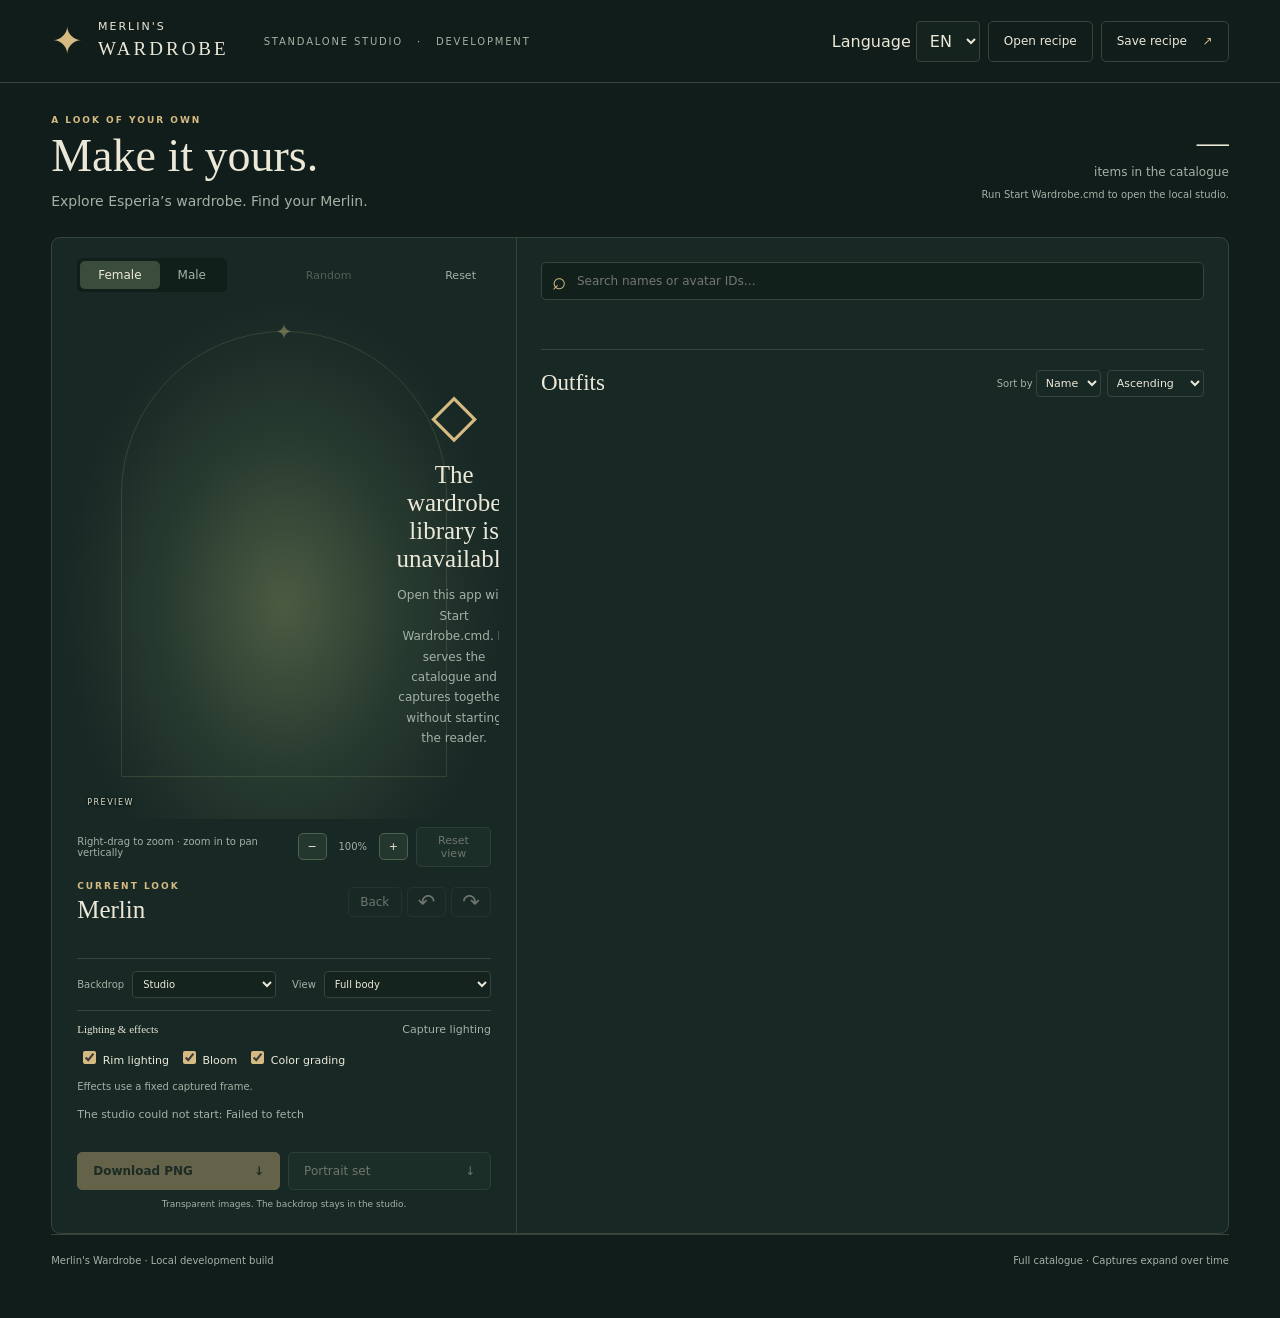
<file: site/avatar_creator/index.html>
<!doctype html>
<html lang="en"><head><meta charset="utf-8"><meta name="viewport" content="width=device-width,initial-scale=1"><meta name="theme-color" content="#182825"><title>Merlin's Wardrobe</title><link rel="preconnect" href="https://pub-a8a7fda2efe44ce0add6775c31285cdf.r2.dev" crossorigin>
<link rel="preconnect" href="https://pub-a8a7fda2efe44ce0add6775c31285cdf.r2.dev">
<link rel="stylesheet" href="editor_bundle.css?v=6905245f5bb619bf">
<script>
  if (window.parent !== window && new URLSearchParams(location.search).get('embed') === 'reader') {
    const root = document.documentElement;
    root.classList.add('reader-embedded', 'reader-opening', 'reader-theme-pending');
    const host = window.parent.document.documentElement;
    const palette = getComputedStyle(host);
    const background = palette.getPropertyValue('--bg').trim();
    root.style.setProperty('--wardrobe-opening-bg', background);
    root.style.setProperty('--wardrobe-opening-accent', palette.getPropertyValue('--accent'));
    root.dataset.theme = host.dataset.theme || 'dark';
    document.querySelector('meta[name="theme-color"]').content = background;
    document.title = window.parent.document.getElementById('cosmetics-tab')?.textContent.trim() || 'Cosmetics';
    // Reuse the reader's own copies, wherever its publication keeps them.
    const shared = file => [...window.parent.document.querySelectorAll('link[rel="stylesheet"],script[src]')]
      .map(element => element.href || element.src).find(url => new URL(url).pathname.endsWith('/' + file))
      || '../reader_viewer/' + file;
    for (const file of ['reader_fonts.css', 'reader_theme.css']) {
      const link = document.createElement('link');
      link.rel = 'stylesheet';
      link.href = shared(file);
      if (file === 'reader_theme.css') {
        link.onload = () => root.classList.remove('reader-theme-pending');
        link.onerror = () => {
          // The open reader already has its palette if the shared stylesheet fails to load.
          for (const property of palette) {
            if (property.startsWith('--')) root.style.setProperty(property, palette.getPropertyValue(property));
          }
          root.classList.remove('reader-theme-pending');
        };
      }
      document.head.append(link);
    }
    const theme = document.createElement('script');
    theme.src = shared('reader_theme.js');
    document.head.append(theme);
  }
</script>
<script src="editor_bundle.js?v=d8e36f2e85100495" defer></script><script src="../scripts/config.js?v=a7d1f23ec5d005a9"></script></head>
<body>
<progress id="reader-opening" aria-label="Loading catalogue…"></progress>
<header class="masthead"><a class="brand" href="index.html" aria-label="Merlin's Wardrobe home"><span class="brand-mark" aria-hidden="true">✦</span><span>MERLIN'S <b>WARDROBE</b></span></a><span class="edition">STANDALONE STUDIO <span>·</span> DEVELOPMENT</span><div class="header-actions"><button id="load-recipe" class="quiet">Open recipe</button><button id="save-recipe" class="quiet">Save recipe <span aria-hidden="true">↗</span></button></div></header>
<main>
  <section class="intro"><div><p class="overline">A LOOK OF YOUR OWN</p><h1>Make it yours.</h1><p>Explore Esperia’s wardrobe. Find your Merlin.</p></div><div class="catalogue-stats"><strong id="total-count">—</strong><span>items in the catalogue</span><small id="capture-count">Loading your wardrobe…</small></div></section>
  <div class="workspace">
    <section class="preview-panel" aria-label="Character preview">
      <div class="preview-top"><div class="gender-switch" role="group" aria-label="Character gender"><button data-gender="female" aria-pressed="true">Female</button><button data-gender="male" aria-pressed="false">Male</button></div><button id="random" type="button" class="subtle" disabled>Random</button><button id="reset" class="subtle" title="Restore a preview-ready starting look">Reset</button></div>
      <div class="stage" id="stage"><div class="stage-decoration" aria-hidden="true">✦</div><canvas id="avatar" width="512" height="768" aria-label="Assembled character preview"></canvas><div id="empty-preview" hidden><span aria-hidden="true">◇</span><h2>Preview data is missing</h2><p>Your selections are kept in the recipe. Choose Preview-ready items or a complete look to see a finished character.</p><button id="find-ready">Choose a complete look</button></div><div id="loading" class="loading" hidden>Preparing your look…</div><div class="stage-caption"><span id="preview-kind">PREVIEW</span><span id="resolution"></span></div></div>
      <div class="preview-navigation" role="group" aria-label="Preview zoom and position"><span>Right-drag to zoom · zoom in to pan vertically</span><button id="zoom-out" type="button" aria-label="Zoom out preview">−</button><output id="zoom-value" aria-live="polite">100%</output><button id="zoom-in" type="button" aria-label="Zoom in preview">+</button><button id="reset-view" type="button" disabled>Reset view</button></div>
      <div class="look-title"><div><p class="overline">CURRENT LOOK</p><h2 id="look-title">Merlin</h2></div><div class="history"><button id="toggle-view" type="button" disabled title="Show back view">Back</button><button id="undo" aria-label="Undo selection" title="Undo" disabled>↶</button><button id="redo" aria-label="Redo selection" title="Redo" disabled>↷</button></div></div>
      <div class="poses" id="poses" role="group" aria-label="Pose"></div>
      <div class="preview-options"><label>Backdrop <select id="backdrop"><option value="studio">Studio</option><option value="light">Light</option><option value="checker">Transparency</option></select></label><label>View <select id="framing"><option value="full">Full body</option><option value="portrait">Portrait</option></select></label></div>
      <label id="fit-control" class="fit-control" hidden>Layer order <select id="clothing-fit" aria-label="Layer order"><option value="clothing">Outfit → Cloak → Back</option><option value="native">Original depth</option></select><small>Tail bases tuck beneath the cloak where it covers the outfit.</small></label>
      <label id="hair-fit-control" class="fit-control" hidden><span><input type="checkbox" id="hair-fit" checked> Keep front hair over collars</span></label>
      <section class="lighting" aria-labelledby="lighting-title">
        <div class="lighting-header"><h3 id="lighting-title">Lighting &amp; effects</h3><span id="lighting-caption">Capture lighting</span></div>
        <fieldset id="light-controls" aria-labelledby="lighting-title"><label><input type="checkbox" id="rim" checked> Rim lighting</label><label><input type="checkbox" id="bloom" checked> Bloom</label><label><input type="checkbox" id="grade" checked> Color grading</label></fieldset><p id="light-note">Effects use a fixed captured frame.</p>
      </section>
      <p id="preview-status" role="status" aria-live="polite">Loading catalogue…</p>
      <div class="export-row"><button id="export-png" class="primary" disabled>Download PNG <span aria-hidden="true">↓</span></button><button id="export-set" disabled>Portrait set <span aria-hidden="true">↓</span></button></div><small class="export-hint">Transparent images. The backdrop stays in the studio.</small>
    </section>
    <section class="wardrobe-panel" aria-label="Wardrobe catalogue">
      <div class="catalogue-toolbar"><div class="search"><span aria-hidden="true">⌕</span><input id="search" type="search" placeholder="Search names or avatar IDs…" aria-label="Search wardrobe"></div></div>
      <nav id="categories" aria-label="Wardrobe categories"></nav>
      <div class="selection-strip" id="selection-strip" aria-label="Selected parts"></div>
      <div class="results-heading"><div><h2 id="category-title">Outfits</h2><span id="result-count"></span></div><div class="sort-controls"><label class="sort-label">Sort by <select id="sort"><option value="name">Name</option><option value="id">ID</option></select></label><select id="sort-order" aria-label="Sort order"><option value="asc">Ascending</option><option value="desc">Descending</option></select></div></div>
      <div id="color-options" class="color-options" role="group" aria-label="Item colors" hidden></div>
      <div id="items" class="item-grid"></div>
      <div id="no-items" hidden><h3>No matching items</h3><p>Try a Wardrobe starter for supported parts, clear the search, or turn off Preview-ready to browse everything.</p></div>
      <aside id="item-detail" class="item-detail" hidden></aside>
      <div id="compatibility" class="compatibility" hidden></div>
    </section>
  </div>
  <footer><span>Merlin's Wardrobe · Local development build</span><span id="coverage-note">Full catalogue · Captures expand over time</span></footer>
</main>
<input id="recipe-file" type="file" accept=".json,application/json" hidden><p id="toast" role="status" hidden></p><button id="mobile-preview" aria-label="View character preview" hidden>↑ View preview</button>
<dialog id="export-dialog"><form method="dialog"><button class="close-dialog" aria-label="Close export options">×</button><p class="overline">TAKE YOUR LOOK WITH YOU</p><h2>Export portrait set</h2><p id="export-poses"></p><p>The export includes poses available for this look and view.</p><button id="download-zip" type="button" class="primary">Download PNG set (.zip)</button><button id="download-pack" type="button">Download portrait pack (.json)</button><p id="export-status" role="status"></p></form></dialog>
<script>
if (location.hostname === "esperiarchive.github.io") {
  const beacon = document.createElement("script");
  beacon.type = "module";
  beacon.src = "https://static.cloudflareinsights.com/beacon.min.js";
  beacon.dataset.cfBeacon = '{"token":"a7df6733d2db49ec926ef50d51d3af9f"}';
  document.body.appendChild(beacon);
}
</script>
</body></html>
</file>
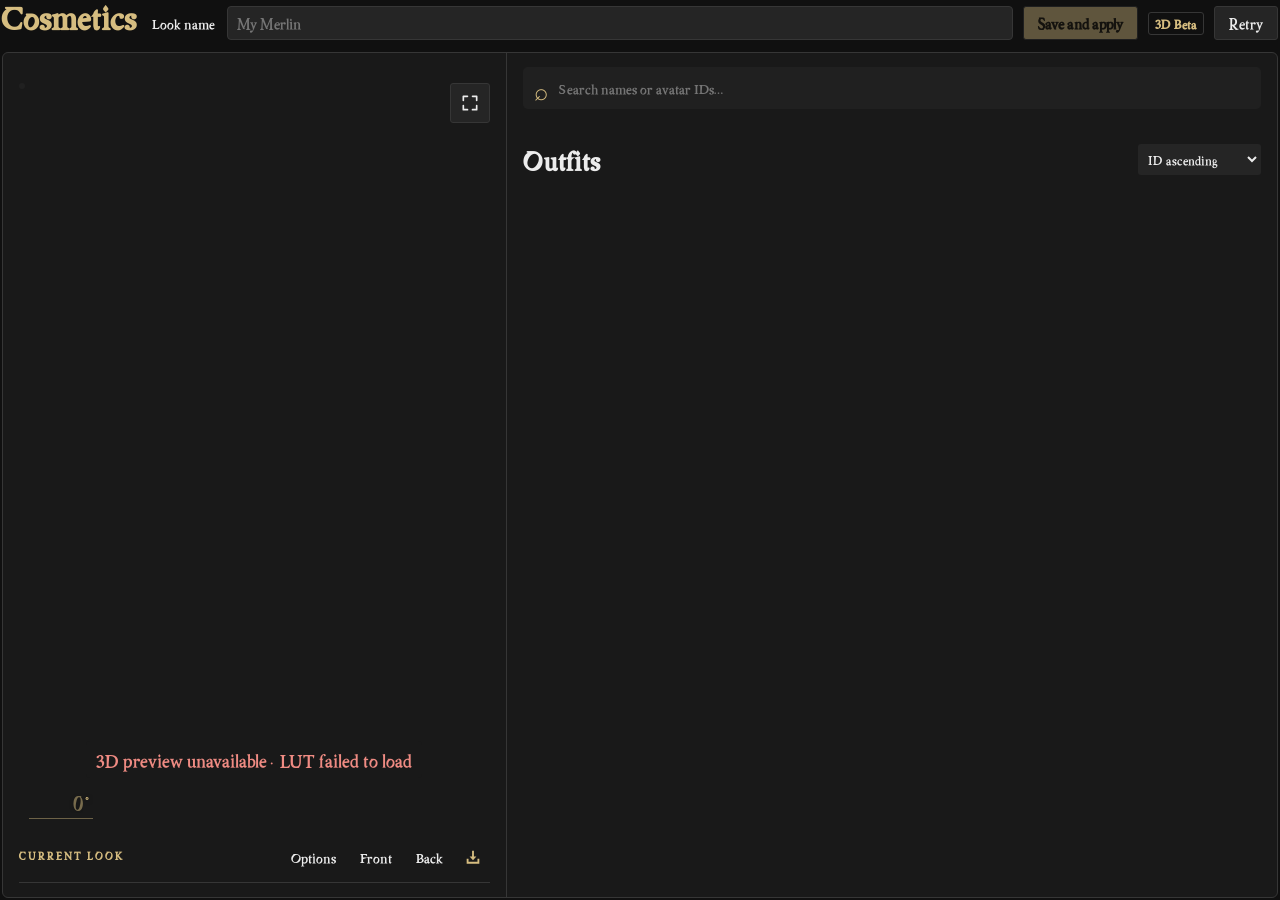
<file: site/wardrobe3d/index.html>
<!doctype html>
<html lang="en" class="reader-embedded reader-fit">
<head>
<meta charset="utf-8"><meta name="viewport" content="width=device-width,initial-scale=1">
<title>Merlin's Wardrobe 3D</title>
<link rel="preconnect" href="https://pub-a8a7fda2efe44ce0add6775c31285cdf.r2.dev" crossorigin>
<link rel="preconnect" href="https://pub-a8a7fda2efe44ce0add6775c31285cdf.r2.dev">
<link rel="stylesheet" href="../avatar_creator/studio.css?v=a5381d30696f2e5e">
<link rel="stylesheet" href="../styles/reader_fonts.css?v=e91a6f1e49e64964">
<script src="../scripts/reader_theme.js?v=f1f56fad404108da"></script>
<link rel="stylesheet" href="../styles/reader_theme.css?v=69ce6a3e39854589">
<link rel="stylesheet" href="studio.css?v=8794fba346c41b0f"><link rel="stylesheet" href="../avatar_creator/backgrounds.css?v=d8b68bb40f7b142f">
<script src="../scripts/config.js?v=a7d1f23ec5d005a9"></script></head>
<body><main>
<header class="intro">
  <div><h1>Cosmetics</h1></div>
  <div class="reader-use-bar">
    <label>Look name<input id="reader-look-name" maxlength="80" placeholder="My Merlin" aria-label="Look name"></label>
    <div class="reader-use-actions">
      <button id="reader-use" class="primary" disabled>Save and apply</button>
      <button id="classic" hidden>2D version</button>
      <strong class="beta">3D Beta</strong>
      <button id="retry" hidden>Retry</button>
    </div>
    <p id="reader-save-status" role="status"></p>
  </div>
</header>
<div class="workspace">
  <section class="preview-panel" aria-label="Character preview">
    <div class="model-stage" id="stage">
      <div class="frame"><canvas id="view" width="1024" height="1536" aria-label="3D character preview"></canvas></div>
      <div class="gender-switch" role="group" aria-label="Gender" id="genders"></div>
      <label id="angle"><input id="angle-input" type="text" inputmode="decimal" enterkeyhint="done" aria-label="View angle (degrees)" value="0" autocomplete="off" spellcheck="false" disabled><span aria-hidden="true">°</span></label>
      <div id="status" role="status"></div>
      <span class="hint">Drag to rotate · right-drag up or down to pan · scroll to zoom</span>
      <div class="busy" id="busy" hidden>Loading…</div>
      <button id="expand" class="expand-toggle" aria-pressed="false" aria-label="Stretch" title="Stretch"><svg viewBox="0 0 24 24" aria-hidden="true"><path/></svg></button>
    </div>
    <div class="look-title">
      <div><p class="overline">CURRENT LOOK</p><h2 id="look-title"></h2></div>
      <div class="history">
        <button id="optionsBtn" class="view-options" aria-expanded="false" aria-controls="options">Options</button>
        <button id="front">Front</button><button id="back">Back</button>
        <button id="savePng" aria-label="Download image (PNG)" title="Download image (PNG)"><svg class="download-icon" viewBox="0 0 24 24" aria-hidden="true"><path d="M10.6 2.5h2.8v8.6h3.7L12 16.7l-5.1-5.6h3.7zM2.5 14.5h2.8v4.7h13.4v-4.7h2.8v7.5h-19z"/></svg></button>
      </div>
    </div>
    <div class="poses" id="poses" role="group" aria-label="Pose"></div>
  </section>
  <section class="wardrobe-panel" id="wardrobe" aria-label="Wardrobe" data-level="categories">
    <div class="catalogue-toolbar"><div class="search"><span aria-hidden="true">⌕</span><input type="search" id="search" placeholder="Search names or avatar IDs…" aria-label="Search wardrobe"></div></div>
    <nav id="categories" aria-label="Categories"></nav>
    <div class="results-heading">
      <div><button class="category-back" id="backCat" aria-label="Back to categories">‹</button><h2 id="catTitle">Outfits</h2><span id="count"></span></div>
      <div class="color-options" id="color-options" hidden></div>
      <div class="sort-controls"><select id="sort-combined" aria-label="Sort items"></select></div>
    </div>
    <div class="cut" id="cut" hidden><span id="cutLabel">Version</span><div class="seg" role="group" aria-labelledby="cutLabel"><button data-g="female" aria-pressed="false">Female</button><button data-g="male" aria-pressed="false">Male</button></div><em>Experimental</em></div>
    <div id="items" class="item-grid"></div>
    <div id="no-items" hidden><h3>No matching items</h3></div>
    <aside id="item-detail" class="item-detail" aria-labelledby="detail-name" aria-live="polite" aria-atomic="true" hidden>
      <strong id="detail-name"></strong><p id="detail-description"></p>
    </aside>
    <div id="options">
      <div class="options-head"><button class="options-back" id="closeOptions" aria-label="Back to the wardrobe">‹</button><h2>Options</h2></div>
      <p class="section-title" style="margin-top:4px">View</p>
      <div class="toggles">
        <button id="spin" aria-pressed="false">Turntable</button>
        <button id="random">Random</button><button id="reset">Reset look</button>
        <button id="light" aria-pressed="false">Light follows view</button>
      </div>
      <p class="section-title">Background</p>
      <div class="toggles" id="bgs" role="group" aria-label="Background">
        <button data-bg="dark" aria-pressed="true">Dark</button>
        <button data-bg="white" aria-pressed="false">White</button>
        <button data-bg="clear" aria-pressed="false">Transparent</button>
      </div>
      <p class="section-title">Experimental</p>
      <div class="toggles">
        <button id="legs" aria-pressed="true">Fill hidden legs</button>
        <button id="hairfix" aria-pressed="true">Hair collision</button>
        <button id="layerfit" aria-pressed="true">Keep layers apart</button>
        <button id="wowfit" aria-pressed="true" hidden>Wow leg fit</button>
        <button id="cross" aria-pressed="false">Other gender's outfits</button>
      </div>
      <p class="note">The outfit version determines the body and poses.</p>
    </div>
  </section>
</div>
</main>
<script src="editor_bundle.js?v=de5ffbb4067fab36" data-backgrounds-base="../avatar_creator/backgrounds/"></script>
<script>
if (location.hostname === "esperiarchive.github.io") {
  const beacon = document.createElement("script");
  beacon.type = "module";
  beacon.src = "https://static.cloudflareinsights.com/beacon.min.js";
  beacon.dataset.cfBeacon = '{"token":"a7df6733d2db49ec926ef50d51d3af9f"}';
  document.body.appendChild(beacon);
}
</script>
</body>
</html>
</file>
<file: site/avatar_creator/editor_bundle.css>
:root{color-scheme:dark;--bg:#111d1b;--panel:#182825;--line:#35453c;--text:#ece8d8;--muted:#a3b2a5;--gold:#d5bb82;--green:#b8ceb5;--ink:#1a2821;font-family:Segoe UI,system-ui,sans-serif}*{box-sizing:border-box}body{margin:0;background:var(--bg);color:var(--text)}button,input,select{font:inherit}button,a,input,select{touch-action:manipulation}button{border:1px solid #506150;border-radius:5px;color:var(--text);background:#24372e;cursor:pointer;padding:11px 15px;transition:background .15s,border-color .15s}button:hover{background:#344b3d;border-color:var(--gold)}button:disabled{cursor:not-allowed;opacity:.4}button:focus-visible,input:focus-visible,select:focus-visible,a:focus-visible{outline:2px solid var(--gold);outline-offset:3px}input,select{background:#14231e;border:1px solid var(--line);color:var(--text);border-radius:4px;padding:9px}input[type=checkbox]{accent-color:var(--gold)}a{color:inherit}h1,h2,h3,p{margin:0}h1,h2,h3{font-family:Georgia,'Times New Roman',serif;font-weight:400}h1{font-size:46px;line-height:1.15;margin:5px 0 10px}h2{font-size:25px}.masthead{height:83px;padding:0 4%;border-bottom:1px solid var(--line);display:flex;align-items:center;gap:35px}.brand{display:flex;align-items:center;gap:13px;text-decoration:none;font-size:11px;letter-spacing:2px;line-height:1.5}.brand b{display:block;font-family:Georgia,serif;font-size:19px;letter-spacing:3px;font-weight:400}.brand-mark{font-size:38px;color:var(--gold)}.edition{font-size:10px;letter-spacing:1.8px;color:var(--muted)}.edition span{color:var(--gold);padding:0 9px}.header-actions{margin-left:auto;display:flex;gap:8px}.quiet{background:none;border-color:var(--line);font-size:12px}.quiet span{margin-left:12px;color:var(--gold)}main{max-width:1540px;margin:0 auto;padding:32px 4%}.intro{display:flex;justify-content:space-between;align-items:center;padding-bottom:28px}.intro>div>p:last-child{font-size:14px;color:var(--muted)}.overline{font-size:9px;font-weight:600;letter-spacing:2px;color:var(--gold)}.catalogue-stats{text-align:right;display:flex;flex-direction:column;gap:4px;font-size:12px;color:var(--muted)}.catalogue-stats strong{font-family:Georgia,serif;color:var(--text);font-size:32px;font-weight:400}.catalogue-stats small{margin-top:6px;font-size:10px}.workspace{display:grid;grid-template-columns:minmax(320px,.85fr) minmax(500px,1.3fr);align-items:start;border:1px solid var(--line);border-radius:9px;overflow:hidden;background:var(--panel)}.preview-panel{padding:20px 25px 24px;border-right:1px solid var(--line);min-width:0}.preview-top{display:flex;justify-content:space-between;align-items:center}.gender-switch{display:flex;padding:3px;background:#101f1a;border-radius:5px}.gender-switch button{padding:7px 18px;background:none;border:0;font-size:12px;color:var(--muted)}.gender-switch button[aria-pressed=true]{background:#3a4c3c;color:var(--text)}.subtle{font-size:11px;background:none;border:0;color:var(--muted)}.stage{height:510px;position:relative;overflow:hidden;margin:16px -8px 0;display:flex;justify-content:center;align-items:center;border-radius:180px 180px 4px 4px}.stage:before{content:'';position:absolute;inset:22px 12% 42px;border:1px solid #a6ab7430;border-radius:180px 180px 0 0;pointer-events:none}.stage-decoration{position:absolute;top:11px;font-size:21px;color:#c6b77b70}.stage canvas{height:100%;width:100%;object-fit:contain;position:relative;z-index:1;transition:transform .2s}.stage.portrait canvas{transform:scale(2.65);transform-origin:50% 24%}.stage,[data-backdrop=studio]{background:radial-gradient(ellipse at 50% 58%,#4b5b42 0%,#283b30 39%,#182825 72%)}.stage.light,[data-backdrop=light]{background:radial-gradient(ellipse,#f3efdf,#c2cdbb)}.stage.checker,[data-backdrop=checker]{background:repeating-conic-gradient(#9da597 0% 25%,#c0c8b7 0% 50%) 50% /22px 22px}.stage-caption{position:absolute;bottom:12px;left:18px;right:18px;display:flex;justify-content:space-between;font-size:8px;letter-spacing:1.5px;color:#d4ddc9;z-index:2;pointer-events:none;text-shadow:0 1px 3px #000}.loading{position:absolute;z-index:5;top:45%;background:#14231ef0;padding:18px 22px;border-radius:7px;color:var(--gold);font-size:12px}.look-title{display:flex;align-items:center;justify-content:space-between;margin-top:10px}.look-title h2{font-size:25px;margin-top:5px}.history{display:flex;gap:5px}.history button{font-size:21px;padding:2px 10px;background:transparent;border-color:var(--line)}.poses{display:flex;gap:5px;margin:18px 0 16px}.poses button{flex:1;padding:8px 3px;font-size:10px;background:transparent;border-color:var(--line)}.poses button[aria-pressed=true]{color:var(--gold);border-color:var(--gold);background:#354333}.preview-options{display:flex;gap:16px;padding:12px 0;border-top:1px solid var(--line);font-size:10px;color:var(--muted)}.preview-options label{display:flex;align-items:center;gap:8px;flex:1}.preview-options select{min-width:0;width:100%;font-size:10px;padding:6px}.lighting{border-top:1px solid var(--line);font-size:11px;padding-top:12px}.lighting-header{display:flex;align-items:baseline;justify-content:space-between;gap:8px;flex-wrap:wrap}.lighting-header h3{margin:0;font-size:inherit}.lighting-header span{color:var(--muted)}.lighting fieldset{border:0;display:flex;gap:10px;padding:12px 0}.lighting p{font-size:10px;line-height:1.5;color:var(--muted);margin-bottom:10px}#preview-status{font-size:11px;line-height:1.5;color:var(--muted);min-height:35px;margin:13px 0 10px}.export-row{display:flex;gap:8px}.export-row button{font-size:12px;flex:1;display:flex;justify-content:space-between}.primary{background:var(--gold);color:#233023;border-color:var(--gold);font-weight:600}.primary:hover{background:#e6d3a8;color:#15241c}.export-hint{font-size:9px;display:block;text-align:center;color:var(--muted);margin-top:9px}.wardrobe-panel{padding:24px;min-width:0}.catalogue-toolbar{display:flex;align-items:center;gap:15px}.search{display:flex;flex:1;align-items:center;background:#11201b;border:1px solid var(--line);border-radius:5px;padding:0 10px;min-width:0}.search>span{font-size:24px;color:var(--gold)}.search input{width:100%;background:transparent;border:0;padding:11px;font-size:12px;min-width:0}.ready-toggle{font-size:11px;white-space:nowrap;display:flex;align-items:center;gap:5px}#categories{display:flex;gap:6px;flex-wrap:wrap;margin:19px 0 15px}#categories button{padding:8px 12px;font-size:11px;border-color:transparent;background:transparent;color:var(--muted)}#categories button[aria-current=true]{background:#d5bb82;color:var(--ink)}#categories button[data-category=presets]{border-color:#687251;color:var(--gold)}#categories button[data-category=presets][aria-current=true]{color:var(--ink)}.selection-strip{display:flex;gap:5px;flex-wrap:wrap;padding-bottom:15px;border-bottom:1px solid var(--line)}.selection-chip{display:flex;align-items:center;gap:5px;border:1px solid #405641;background:#203527;padding:4px 8px;border-radius:3px;font-size:9px;color:#d0d9c8}.selection-chip img{width:22px;height:22px;object-fit:contain}.selection-chip .clear{border:0;background:none;padding:0 0 0 4px;font-size:14px;color:var(--muted)}.results-heading{display:flex;align-items:center;justify-content:space-between;margin:20px 0 14px}.results-heading>div{display:flex;align-items:baseline;gap:10px}.results-heading h2{font-size:23px}.results-heading span{font-size:10px;color:var(--muted)}.sort-label{font-size:10px;color:var(--muted)}.sort-label select{font-size:10px;padding:5px;background:transparent;border:0}.item-grid{display:grid;grid-template-columns:repeat(4,minmax(0,1fr));gap:10px;align-content:start;max-height:650px;overflow-y:auto;padding:2px 6px 6px 2px;scrollbar-width:thin;scrollbar-color:#607454 transparent}.item-card{position:relative;min-width:0;padding:0;overflow:hidden;background:#20322a;border:1px solid #3c4e3f;text-align:left;display:flex;flex-direction:column;min-height:157px;border-radius:6px}.item-card:hover{background:#324836}.item-card[aria-pressed=true]{border-color:var(--gold);box-shadow:0 0 0 1px var(--gold)}.item-card[aria-pressed=true]:after{content:'✓';position:absolute;right:7px;top:7px;width:19px;height:19px;border-radius:50%;background:var(--gold);color:#1c2b20;font-size:12px;text-align:center;line-height:19px}.item-art{height:105px;width:100%;display:flex;align-items:center;justify-content:center;background:radial-gradient(ellipse at 50% 65%,#68775b55,transparent 70%)}.item-art img{width:92%;height:96%;object-fit:contain}.item-card.preset .item-art{height:160px}.item-card.preset .item-art img{width:100%;height:150%;object-fit:contain;object-position:50% 10%;align-self:start}.item-card.preset .item-art{overflow:hidden}.fallback-icon{font-family:Georgia,serif;font-size:35px;color:var(--gold)}.item-name{font-size:11px;line-height:1.3;padding:6px 9px 3px;display:block;word-break:break-word}.item-state{font-size:8px;color:#b0baab;padding:0 9px 9px;display:block;margin-top:auto}.item-state.ready{color:#d4c293}.item-state.retired{color:#c9a794}.item-detail{border-top:1px solid var(--line);margin-top:17px;padding-top:15px;font-size:11px;line-height:1.6;color:var(--muted)}.item-detail strong{font-family:Georgia,serif;color:var(--text);font-size:17px;font-weight:400;display:block}.item-detail small{display:block;font-size:9px;margin-top:7px;overflow-wrap:anywhere}.item-detail .detail-meta{display:flex;gap:10px;color:var(--gold);margin:4px 0 8px;font-size:9px}.compatibility{margin-top:14px;padding:12px;background:#60442a40;border:1px solid #826744;font-size:11px;line-height:1.5;color:#dfc193}#no-items{padding:40px 10px;color:var(--muted)}#no-items h3{font-size:22px;margin-bottom:8px}#no-items p{font-size:12px}footer{border-top:1px solid var(--line);padding:20px 0;color:var(--muted);font-size:10px;display:flex;justify-content:space-between}#empty-preview{text-align:center;position:relative;z-index:3;padding:30px;max-width:330px}#empty-preview>span{font-size:60px;color:var(--gold)}#empty-preview h2{font-size:25px;margin:12px 0}#empty-preview p{font-size:12px;line-height:1.7;color:var(--muted)}#empty-preview button{margin-top:20px;font-size:11px}#toast{position:fixed;bottom:22px;left:50%;transform:translateX(-50%);z-index:30;background:var(--gold);color:var(--ink);padding:13px 24px;border-radius:6px;box-shadow:0 4px 25px #0006;max-width:90vw;font-size:12px}dialog{max-width:450px;width:90vw;background:var(--panel);border:1px solid var(--gold);border-radius:9px;color:var(--text);padding:30px}dialog::backdrop{background:#07110de0}dialog h2{font-size:30px;margin:10px 0 17px}dialog p:not(.overline){font-size:12px;line-height:1.6;color:var(--muted);margin-bottom:18px}dialog button:not(.close-dialog){width:100%;margin-top:10px}.close-dialog{position:absolute;right:8px;top:5px;border:0;background:none;font-size:23px}[hidden]{display:none!important}@media(min-width:1450px){.stage{height:590px}.item-grid{max-height:740px}}@media(max-width:1100px){.workspace{grid-template-columns:minmax(300px,.8fr) minmax(380px,1fr)}.item-grid{grid-template-columns:repeat(3,minmax(0,1fr))}.wardrobe-panel{padding:20px 15px}.preview-panel{padding:20px 16px}.edition{display:none}.ready-toggle{font-size:10px}.catalogue-toolbar{gap:8px}.stage{height:470px}}@media(max-width:760px){main{padding:24px 4%}.masthead{height:70px;gap:10px}.brand{font-size:8px;letter-spacing:1px}.brand b{font-size:14px;letter-spacing:2px}.brand-mark{font-size:28px}.header-actions{gap:5px}.quiet{font-size:10px;padding:8px}.quiet span{display:none}h1{font-size:36px}.intro{gap:10px}.intro>div>p:last-child{font-size:12px;max-width:190px;line-height:1.6}.catalogue-stats strong{font-size:26px}.catalogue-stats{font-size:9px;max-width:135px}.catalogue-stats small{font-size:9px;line-height:1.6}.workspace{display:block}.preview-panel{border-right:0;border-bottom:1px solid var(--line)}.stage{height:420px;max-width:400px;margin:12px auto 0}.look-title{margin-top:4px}.wardrobe-panel{padding:20px 15px}.item-grid{grid-template-columns:repeat(3,minmax(0,1fr));max-height:650px}.catalogue-toolbar{flex-wrap:wrap}.search{min-width:180px}#categories{gap:3px}#categories button{font-size:10px;padding:8px}.ready-toggle{font-size:11px}.sort-label{font-size:9px}.sort-label select{max-width:125px}.results-heading h2{font-size:21px}footer{gap:15px;font-size:9px;line-height:1.6}.item-art{height:95px}.item-card{min-height:148px}.item-name{font-size:10px}}.ready-download{display:block;text-align:center;border:1px solid var(--gold);border-radius:4px;padding:12px;margin-top:15px;font-size:12px;color:var(--gold)}.capture-progress-link{font-size:10px;color:var(--gold);margin-top:8px;text-underline-offset:3px}.library-refresh{font-size:10px;padding:4px 7px;background:transparent;color:var(--gold);margin-top:6px;align-self:flex-end}.reader-embedded .library-refresh{color:var(--accent)}.color-options{display:flex;align-items:center;flex-wrap:wrap;gap:8px 16px;padding:9px 12px;margin-bottom:10px;border:1px solid var(--line);border-radius:6px;background:#20322a}.color-caption{font-size:12px;color:var(--gold)}.color-swatches{display:flex;flex-wrap:wrap;gap:6px}.color-swatch{display:grid;place-items:center;width:34px;height:34px;padding:2px;border:1px solid #9ba999;border-radius:50%;background:#34483d;overflow:hidden}.color-swatch img{width:100%;height:100%;object-fit:cover;border-radius:50%}.color-swatch[aria-pressed=true]{border-color:var(--gold);box-shadow:0 0 0 1px var(--gold)}.color-swatch:focus-visible{outline:2px solid #fff;outline-offset:2px}.color-count{position:absolute;left:5px;top:5px;padding:3px 5px;border-radius:4px;background:#172620e6;color:#f6e6bd;font-size:9px;line-height:1.2}.stage:not(.portrait) canvas{transform:scale(1.18);transform-origin:50% 52%}#mobile-preview{display:none}@media(max-width:760px){#mobile-preview{display:block;position:fixed;right:16px;bottom:16px;z-index:20;background:var(--gold);color:var(--ink);box-shadow:0 4px 18px #0008;font-size:12px}}#reader-opening{display:none}:root:is(.reader-opening,.reader-theme-pending),:root:is(.reader-opening,.reader-theme-pending) body{background:var(--wardrobe-opening-bg,transparent)}:root:is(.reader-opening,.reader-theme-pending) body>:not(#reader-opening){display:none}:root:is(.reader-opening,.reader-theme-pending) #reader-opening{display:block;width:6rem;height:.3rem;margin:1rem auto;accent-color:var(--wardrobe-opening-accent)}.reader-embedded{--gold:var(--accent);--green:var(--success);font-family:var(--reader-font,system-ui,sans-serif)}.reader-embedded .masthead,.reader-embedded footer,.reader-embedded #mobile-preview{display:none}.reader-embedded main{padding:12px 4px 30px}.reader-embedded .intro{display:grid;grid-template-columns:minmax(0,1fr) auto;gap:10px 20px;padding-bottom:18px}.reader-embedded h1,.reader-embedded h2,.reader-embedded h3,.reader-embedded .catalogue-stats strong{font-family:inherit;font-weight:600}.reader-embedded h1{font-size:clamp(26px,4vw,36px)}.reader-embedded .header-actions{grid-column:1/-1;margin-left:0;flex-wrap:wrap}.reader-embedded .workspace{border-radius:6px}.reader-embedded :is(button,input,select){background:var(--control);border-color:var(--line);color:var(--ink)}.reader-embedded :is(.quiet,.subtle,.history button,.poses button,.search input,.sort-label select){background:transparent}.reader-embedded button:hover,.reader-embedded .item-card:hover{background:var(--control-hover);border-color:var(--accent)}.reader-embedded :is(.search,.gender-switch,.item-card,.selection-chip,.color-options){background:var(--panel-strong);border-color:var(--line);color:var(--ink)}.reader-embedded .gender-switch button[aria-pressed=true]{background:var(--control-hover);color:var(--ink)}.reader-embedded :is(.primary,#categories button[aria-current=true]),.reader-embedded .item-card[aria-pressed=true]::after{background:var(--accent);color:var(--accent-ink)}.reader-embedded .item-card[aria-pressed=true]{border-color:var(--accent)}.reader-embedded .item-state{color:var(--muted)}.reader-embedded .item-state.ready{color:var(--success)}.reader-embedded .item-art{background:radial-gradient(ellipse at 50% 65%,rgba(var(--accent-rgb),.14),transparent 70%)}.reader-embedded .stage:not(.checker):not(.light){border-radius:6px}.reader-embedded .stage:not(.checker):not(.light),.reader-embedded [data-backdrop=studio]{background:radial-gradient(ellipse,var(--control-hover),var(--surface-low))}.reader-embedded .stage::before,.reader-embedded .stage-decoration{display:none}.reader-embedded :is(.loading,dialog){background:var(--panel-strong);color:var(--ink);border-color:var(--line)}.results-heading{flex-wrap:wrap;gap:8px}.results-heading .sort-controls{display:flex;align-items:center;gap:6px}.sort-controls select,.reader-embedded .sort-controls select,.sort-controls select option{background:var(--control,var(--panel));color:var(--text);border:1px solid var(--line);font-size:11px}.sort-controls select{padding:5px}.history #toggle-view{font-size:12px;min-width:54px;padding:5px 10px}.fit-control{display:grid;grid-template-columns:auto minmax(0,1fr);align-items:center;gap:7px 12px;margin:0 0 14px;font-size:11px;color:var(--muted)}.fit-control select{width:100%;min-width:0;font-size:11px;color:var(--text)}.fit-control small{grid-column:1/-1;line-height:1.45;font-size:10px}.stage:not(.portrait) canvas{transform:translate(var(--preview-x,0px),var(--preview-y,0px)) scale(calc(1.18 * var(--preview-zoom,1)))}.stage.portrait canvas{transform:translate(var(--preview-x,0px),var(--preview-y,0px)) scale(calc(2.65 * var(--preview-zoom,1)))}.stage canvas{cursor:default;touch-action:pan-y;transition:none}.stage.pannable canvas{cursor:grab;touch-action:none}.stage.dragging canvas{cursor:grabbing}.preview-navigation{display:flex;align-items:center;justify-content:flex-end;gap:8px;margin:8px 0 14px;color:var(--muted);font-size:10px}.preview-navigation>span{margin-right:auto}.preview-navigation button{font-size:11px;padding:6px 9px}.preview-navigation output{min-width:36px;text-align:center;font-variant-numeric:tabular-nums}.item-grid{grid-template-columns:repeat(auto-fill,minmax(min(100%,120px),1fr));align-items:start;gap:12px}.item-card{min-height:0;align-self:start}.item-card .item-art,.item-card.preset .item-art{display:block;height:auto;min-height:0;background:none;overflow:hidden}.item-card .item-art img{display:block;width:100%;height:auto;aspect-ratio:auto 115 / 144;object-fit:contain;max-width:none;max-height:none}.item-card.preset .item-art img{width:100%;height:auto;aspect-ratio:auto 2 / 3;object-position:center;align-self:auto}.item-art.fallback-icon,.item-art>.fallback-icon{display:grid;place-items:center;aspect-ratio:115 / 144}.item-card .item-name{padding:9px 10px 5px;font-size:12px;line-height:1.35;white-space:normal;word-break:normal;overflow-wrap:anywhere;flex-shrink:0}.item-card .item-state{padding:0 10px 10px;font-size:10px;line-height:1.4;white-space:normal;overflow-wrap:anywhere;flex-shrink:0}.item-card .item-name{line-height:16px}.item-grid{align-items:stretch}.item-card{align-self:stretch}.reader-embedded .export-row,.reader-embedded .export-hint,.reader-embedded .header-actions,.reader-embedded .catalogue-stats>:not(.library-refresh),.reader-embedded main>footer{display:none}.reader-use-bar{display:flex;align-items:center;flex-wrap:wrap;gap:10px;margin:0 0 20px;padding:12px;border:1px solid var(--line);border-radius:8px;background:var(--panel)}.reader-use-bar label{flex:1;display:flex;align-items:center;gap:12px;font-size:14px}.reader-use-bar input{min-width:0;flex:1}.reader-use-bar #reader-use{min-width:140px}.reader-use-bar p:empty{display:none}.reader-use-bar p{font-size:13px;color:var(--muted);margin:0;flex-basis:100%}@media(max-width:600px){.reader-use-bar label{flex-basis:100%}.reader-use-bar #reader-use{flex:1}}.reader-embedded .intro{display:flex;align-items:center;flex-wrap:wrap;gap:10px 16px;padding-bottom:12px}.reader-embedded .intro>div:first-child{flex:0 0 auto}.reader-embedded .intro>div:first-child>p{display:none}.reader-embedded .intro h1{font-size:clamp(22px,2.3vw,28px);margin:0;white-space:nowrap}.reader-embedded .reader-use-bar{flex:1 1 440px;margin:0;padding:8px 10px}.reader-embedded .reader-use-bar label{font-size:13px}.reader-embedded .reader-use-bar :is(input,button){padding-block:7px}.reader-embedded .catalogue-stats{flex:0 0 auto}.reader-embedded .library-refresh{margin:0;align-self:center}.reader-embedded .stage .preview-navigation{position:absolute;z-index:4;top:10px;right:10px;margin:0;gap:4px;padding:3px;border-radius:6px;background:rgba(var(--panel-rgb),.78)}.reader-embedded .stage .preview-navigation button{padding:4px 8px}.reader-fit,.reader-fit body{height:100%;overflow:hidden}.reader-fit main{height:100%;max-width:none;display:flex;flex-direction:column;padding:0 2px 2px}.reader-fit .intro{flex-shrink:0}.reader-fit .workspace{flex:1;min-height:0;align-items:stretch;grid-template-rows:minmax(0,1fr)}.reader-fit :is(.preview-panel,.wardrobe-panel){display:flex;flex-direction:column;min-height:0;overflow-y:auto;overscroll-behavior-y:contain;scrollbar-width:thin}.reader-fit :is(.preview-panel,.wardrobe-panel)>*{flex-shrink:0}.reader-fit .preview-panel{padding:12px 16px 14px}.reader-fit .stage{flex:1 1 0;min-height:260px;height:auto;margin-top:10px}.reader-fit .look-title{margin-top:8px}.reader-fit .look-title h2{font-size:20px;margin-top:2px}.reader-fit .poses{margin:8px 0 10px}.reader-fit .preview-options{padding:8px 0}.reader-fit .fit-control{margin-bottom:8px}.reader-fit .lighting{padding-top:8px}.reader-fit .lighting fieldset{padding:8px 0}.reader-fit #preview-status{min-height:0;margin:8px 0 0}.reader-fit #preview-status:empty{display:none}.reader-fit .wardrobe-panel{padding:14px 16px}.reader-fit #categories{margin:12px 0 10px}.reader-fit .selection-strip{padding-bottom:10px}.reader-fit .results-heading{margin:10px 0 8px}.reader-fit .item-grid{flex:1 1 0;min-height:180px;max-height:none;grid-auto-rows:max-content}.reader-fit #no-items{flex:1 1 0;padding:24px 10px}.reader-fit .item-detail{max-height:min(150px,24%);overflow-y:auto;margin-top:10px;padding-top:10px;scrollbar-width:thin}.reader-fit .compatibility{margin-top:10px;padding:8px 12px}.reader-embedded .stage .preview-top{position:absolute;z-index:4;top:10px;left:10px;gap:8px;justify-content:flex-start}.reader-embedded .stage .preview-top .subtle{background:rgba(var(--panel-rgb),.78);border-radius:6px;padding:7px 10px}.view-options,.category-back,.category-pick,#reader-back .back-arrow{display:none}.history .view-options{font-size:12px;padding:5px 10px}.history :is(#export-png,#savePng){font-size:12px;padding:5px 10px;white-space:nowrap}.category-back{font-size:20px;line-height:1;padding:4px 11px 7px;align-self:center}@media(max-width:760px){.reader-fit main{padding:0}.reader-fit .intro{flex-wrap:nowrap;gap:6px;padding-bottom:6px}.reader-fit .intro>div:first-child,.reader-fit .catalogue-stats{display:none}.reader-fit .reader-use-bar{flex:1;min-width:0;flex-wrap:wrap;gap:6px;margin:0;padding:0;border:0;background:none}.reader-fit .reader-use-bar label{flex:1 1 0;min-width:0;gap:0;font-size:0}.reader-fit .reader-use-bar input{font-size:13px;padding:8px 9px}.reader-fit .reader-use-bar button{padding:8px 11px;font-size:13px}.reader-fit .reader-use-bar #reader-use{flex:0 0 auto;min-width:0}.reader-fit #reader-back .back-text{display:none}.reader-fit #reader-back .back-arrow{display:inline;font-size:20px;line-height:1}.reader-fit #reader-back{padding:5px 12px 7px}.reader-fit .reader-use-bar p{font-size:12px}.reader-fit .workspace{display:flex;flex-direction:column;position:relative}.reader-fit .preview-panel{flex:0 0 48%;overflow:hidden;border-right:0;border-bottom:1px solid var(--line);padding:6px 8px 8px;display:grid;grid-template-columns:auto minmax(0,1fr);grid-template-rows:minmax(0,1fr) auto;gap:6px}.reader-fit .stage{grid-column:1/-1;min-height:0;height:auto;max-width:none;margin:0}.reader-fit .stage .preview-top{position:static}.reader-fit .stage .gender-switch{position:absolute;z-index:4;top:6px;left:6px}.reader-fit .stage #reset{position:absolute;z-index:4;bottom:6px;left:6px}.reader-fit .stage .preview-navigation{top:auto;bottom:6px;right:6px}.reader-fit .stage .preview-navigation output{display:none}.reader-fit .stage .gender-switch button{padding:6px 11px}.reader-fit .stage-caption{display:none}.reader-fit .look-title{margin:0}.reader-fit .look-title>div:first-child{display:none}.reader-fit .history{gap:4px}.reader-fit .history button{padding:3px 8px}.reader-fit .history #toggle-view{min-width:0}.reader-fit .history :is(#export-png,#savePng){padding:3px 10px;font-size:15px}.reader-fit .history .download-text{display:none}.reader-fit .view-options{display:inline-block}.reader-fit .poses{margin:0;overflow-x:auto;scrollbar-width:none}.reader-fit .poses button{flex:0 0 auto;padding:7px 11px}.reader-fit #preview-status{display:none}.reader-fit .wardrobe-panel{flex:1 1 0;min-height:0;padding:8px 8px 10px}.reader-fit .wardrobe-panel[data-level=categories]>:not(#categories,.selection-strip){display:none}.reader-fit .wardrobe-panel[data-level=items]>:is(#categories,.selection-strip,.item-detail){display:none}.reader-fit #categories{display:grid;grid-template-columns:repeat(2,minmax(0,1fr));gap:6px;margin:0 0 10px}.reader-fit #categories button{display:flex;flex-direction:column;align-items:flex-start;gap:2px;min-width:0;padding:9px 11px;font-size:13px;text-align:left;border:1px solid var(--line);background:var(--panel-strong);color:var(--text)}.reader-fit #categories button[aria-current=true]{border-color:var(--gold)}.reader-fit #categories button[data-category=presets]{grid-column:1/-1}.reader-fit .category-pick{display:block;max-width:100%;font-size:11px;color:var(--muted);white-space:nowrap;overflow:hidden;text-overflow:ellipsis}.reader-fit #categories button[aria-current=true] .category-pick{color:inherit;opacity:.8}.reader-fit .selection-strip{border-bottom:0;padding-bottom:0}.reader-fit .category-back{display:inline-block}.reader-fit .catalogue-toolbar{gap:8px}.reader-fit .search>span{font-size:18px}.reader-fit .search input{padding:6px 8px}.reader-fit .ready-toggle{font-size:12px}.reader-fit .results-heading{flex-wrap:nowrap;margin:6px 0 6px;gap:6px}.reader-fit .results-heading>div{min-width:0;gap:6px}.reader-fit .results-heading h2{font-size:17px;white-space:nowrap}.reader-fit .results-heading span{white-space:nowrap}.reader-fit .category-back{padding:2px 10px 5px}.reader-fit .sort-label{font-size:0}.reader-fit .sort-controls select{font-size:11px;padding:3px 4px}.reader-fit .color-options{flex-wrap:nowrap;overflow-x:auto;gap:6px;padding:5px 6px;margin-bottom:6px;scrollbar-width:none}.reader-fit .color-caption{display:none}.reader-fit .color-swatches{flex-wrap:nowrap}.reader-fit .color-swatch{flex:0 0 auto;width:30px;height:30px}.reader-fit .item-grid{grid-template-columns:repeat(auto-fill,minmax(72px,1fr));gap:6px;min-height:0}.reader-fit .item-card .item-name{font-size:11px;line-height:14px;padding:5px 6px 6px}.reader-fit .item-card .item-state{display:none}.reader-fit #categories button{padding:7px 10px}}.reader-embedded .intro h1{font-size:calc(clamp(22px,2.3vw,28px) * var(--wardrobe-text,1))}.reader-embedded .reader-use-bar label{font-size:calc(13px * var(--wardrobe-text,1))}.reader-embedded .reader-use-bar p{font-size:calc(13px * var(--wardrobe-text,1))}.reader-embedded .look-title h2{font-size:calc(20px * var(--wardrobe-text,1))}.reader-embedded .preview-options,.reader-embedded .preview-options select{font-size:calc(10px * var(--wardrobe-text,1))}.reader-embedded :is(.lighting,.fit-control,.fit-control select,#preview-status){font-size:calc(11px * var(--wardrobe-text,1))}.reader-embedded .fit-control small{font-size:calc(10px * var(--wardrobe-text,1))}.reader-embedded .search input{font-size:calc(12px * var(--wardrobe-text,1))}.reader-embedded .ready-toggle{font-size:calc(11px * var(--wardrobe-text,1))}.reader-embedded #categories button{font-size:calc(11px * var(--wardrobe-text,1))}.reader-embedded .selection-chip{font-size:calc(10px * var(--wardrobe-text,1))}.reader-embedded .results-heading h2{font-size:calc(23px * var(--wardrobe-text,1))}.reader-embedded .results-heading span{font-size:calc(10px * var(--wardrobe-text,1))}.reader-embedded .sort-controls select{font-size:calc(11px * var(--wardrobe-text,1))}.reader-embedded .color-caption{font-size:calc(12px * var(--wardrobe-text,1))}.reader-embedded .item-card .item-name{line-height:calc(16px * var(--wardrobe-text,1))}.reader-embedded .item-card .item-state{font-size:calc(10px * var(--wardrobe-text,1));line-height:1.4}.reader-embedded .item-detail{font-size:calc(11px * var(--wardrobe-text,1))}.reader-embedded .item-detail strong{font-size:calc(17px * var(--wardrobe-text,1))}.reader-embedded .item-detail :is(small,.detail-meta){font-size:calc(9px * var(--wardrobe-text,1))}.reader-embedded .compatibility{font-size:calc(11px * var(--wardrobe-text,1))}.reader-embedded #no-items h3{font-size:calc(22px * var(--wardrobe-text,1))}.reader-embedded #no-items p{font-size:calc(12px * var(--wardrobe-text,1))}@media(max-width:760px){.reader-embedded.reader-fit .reader-use-bar label{font-size:0}.reader-embedded.reader-fit .reader-use-bar input{font-size:calc(13px * var(--wardrobe-text,1))}.reader-embedded.reader-fit .reader-use-bar p{font-size:calc(12px * var(--wardrobe-text,1))}.reader-embedded.reader-fit #categories button{font-size:calc(13px * var(--wardrobe-text,1))}.reader-embedded.reader-fit .category-pick{font-size:calc(11px * var(--wardrobe-text,1))}.reader-embedded.reader-fit .results-heading h2{font-size:calc(17px * var(--wardrobe-text,1))}.reader-embedded.reader-fit .ready-toggle{font-size:calc(12px * var(--wardrobe-text,1))}.reader-embedded.reader-fit .item-card .item-name{line-height:calc(14px * var(--wardrobe-text,1))}}.reader-embedded :is(.stage-caption,.library-refresh,.selection-strip,.sort-label,#sort-order){display:none}.reader-embedded .item-card:not(.preset) .item-state{display:none}.reader-embedded .item-detail :is(.detail-meta,small,p:not(:first-of-type)){display:none}.reader-embedded #preview-status:not([data-problem]){display:none}.reader-embedded #preview-status[data-problem]{display:block;color:var(--danger,#d9a37a)}.reader-embedded .view-options{display:inline-block}.reader-embedded .reader-use-bar{border:0;background:none;padding:0}.reader-embedded .history{gap:2px}.reader-embedded .history button{border-color:transparent;background:transparent}.reader-embedded .history button:hover:not(:disabled){background:var(--control-hover);border-color:transparent}.reader-embedded .history .view-options[aria-expanded=true]{color:var(--accent)}.reader-embedded .poses{flex:none;min-width:0;flex-wrap:nowrap;gap:2px;margin:10px 0 0;border-bottom:1px solid var(--line);overflow-x:auto;overflow-y:hidden;overscroll-behavior-x:contain;scrollbar-width:none}.reader-embedded .poses::-webkit-scrollbar{display:none}.reader-embedded .poses button{flex:none;white-space:nowrap;border:0;border-bottom:2px solid transparent;border-radius:0;background:transparent;color:var(--muted);padding:7px 10px}.reader-embedded .poses button:focus-visible{outline-offset:-2px}.reader-embedded .poses button:hover:not(:disabled){background:transparent;color:var(--ink);border-color:transparent;border-bottom-color:var(--line)}.reader-embedded .poses button[aria-pressed=true]{background:transparent;color:var(--accent);border-bottom-color:var(--accent)}.reader-embedded .item-grid .item-card{border-color:transparent}.reader-embedded .item-grid .item-card:hover{border-color:transparent;background:var(--control-hover)}.reader-embedded .item-grid .item-card[aria-pressed=true]{border-color:var(--accent)}.reader-embedded .search{border-color:transparent}.reader-embedded .sort-controls select{border-color:transparent}@media(max-width:760px){.reader-embedded.reader-fit .poses{margin:0;border-bottom:0}.reader-embedded.reader-fit .poses button{flex:0 0 auto}.reader-embedded.reader-fit #categories button{border-color:transparent}.reader-embedded.reader-fit .wardrobe-panel[data-level=categories] #categories{margin-bottom:0}}@media(min-width:761px){.reader-embedded #categories{flex-wrap:nowrap;overflow-x:auto;overscroll-behavior-x:contain;scrollbar-width:thin;scrollbar-color:var(--line) transparent;padding-bottom:4px}.reader-embedded #categories button{flex:0 0 auto;white-space:nowrap}}.reader-embedded .look-title{gap:10px}.reader-embedded .look-title>div{min-width:0}.reader-embedded .look-title h2{white-space:nowrap;overflow:hidden;text-overflow:ellipsis}.reader-embedded .results-heading{flex-wrap:wrap;align-items:center}.reader-embedded .results-heading>.color-options{flex:1 1 auto;justify-content:flex-end;flex-wrap:wrap;gap:4px 10px;margin:0;padding:0;border:0;background:none}.reader-embedded .results-heading .color-caption{font-size:calc(12px * var(--wardrobe-text,1));color:var(--accent)}.reader-embedded .results-heading .color-swatches{gap:5px}.reader-embedded .results-heading .color-swatch{width:28px;height:28px}@media(max-width:760px){.reader-embedded.reader-fit .results-heading{flex-wrap:wrap}.reader-embedded.reader-fit .results-heading>.color-options{order:3;flex:1 1 100%;justify-content:flex-start;flex-wrap:nowrap;overflow-x:auto}}.reader-embedded .intro h1{font-family:var(--reader-heading-font,var(--reader-font));font-weight:600;color:var(--accent)}.reader-embedded .results-heading>.color-options{align-items:center}.reader-embedded .results-heading .color-caption{line-height:1}@media(min-width:761px){.reader-embedded #categories{scrollbar-width:none;padding-bottom:0}.reader-embedded #categories::-webkit-scrollbar{display:none}}.reader-embedded #reader-back{display:none}.reader-embedded .reader-use-bar label{font-size:calc(12px * var(--wardrobe-text,1))}.reader-embedded .reader-use-bar input{font-size:calc(13px * var(--wardrobe-text,1));padding:6px 9px}.reader-embedded .reader-use-bar #reader-use,.reader-embedded .reader-use-actions :is(button,#reader-use){font-size:calc(13px * var(--wardrobe-text,1));padding:6px 14px;min-width:0}.reader-use-actions{display:flex;align-items:center;flex:0 0 auto;gap:inherit}@media(min-width:761px){.reader-embedded .intro,.reader-embedded .reader-use-bar,.reader-embedded .reader-use-bar label,.reader-embedded .reader-use-actions{align-items:baseline}}@media(max-width:760px){.reader-embedded.reader-fit .reader-use-bar input{font-size:calc(13px * var(--wardrobe-text,1))}.reader-embedded .reader-use-bar label{flex:1 1 96px;min-width:0}.reader-embedded .reader-use-bar input{width:100%;height:34px;padding-block:0}.reader-embedded .reader-use-actions :is(button,#reader-use){min-height:34px;padding:0 10px;font-size:calc(13px * var(--wardrobe-text,1));white-space:nowrap}}@supports(-webkit-touch-callout:none){@media(max-width:760px){.reader-embedded .reader-use-bar input{font-size:max(16px,1em)}.reader-embedded.reader-fit .reader-use-bar input{font-size:max(16px,calc(14px * var(--wardrobe-text,1)))}.reader-embedded .reader-use-bar input::placeholder{font-size:calc(13px * var(--wardrobe-text,1))}}}@media(max-width:760px){.reader-embedded #stage>#item-detail:not([hidden]){position:absolute;z-index:3;left:6px;right:48px;bottom:6px;max-height:none;margin:0;padding:5px 9px;border:0;border-radius:6px;background:rgba(var(--panel-rgb),.82);font-size:calc(11px * var(--wardrobe-text,1));line-height:1.35;pointer-events:none;overflow:hidden;display:-webkit-box;-webkit-box-orient:vertical;-webkit-line-clamp:3}.reader-embedded #stage>#item-detail strong{display:inline;margin:0 6px 0 0;font-size:calc(12px * var(--wardrobe-text,1));color:var(--accent)}.reader-embedded #stage>#item-detail p:first-of-type{display:inline;margin:0;color:var(--muted)}.reader-embedded:not(:has(#wardrobe[data-level=items]:not(.options-open))) #stage>#item-detail{display:none}.reader-embedded.reader-fit .item-grid{container-type:size}.reader-embedded.reader-fit .item-card :is(.item-art img,.item-art.fallback-icon,.item-art>.fallback-icon){max-height:max(48px,calc(50cqh - 16px - 28px * var(--wardrobe-text,1)))}.reader-embedded.reader-fit .item-card.preset .item-art img{transform:scale(1.4);transform-origin:50% 46%}}.expand-toggle{display:none}.fullscreen-toggle,.preview-close{display:grid;place-items:center;position:absolute;z-index:5;right:8px;top:8px;width:40px;height:40px;min-width:0;min-height:0;padding:0;border:1px solid var(--line);border-radius:8px;background:var(--panel-strong);color:var(--ink)}.fullscreen-toggle svg{width:20px;height:20px;fill:none;stroke:currentColor;stroke-width:2;stroke-linecap:round;stroke-linejoin:round}.wardrobe-preview-dialog{--preview-gap:clamp(16px,4.5vmin,40px);padding:0;border:1px solid rgba(var(--accent-rgb,213,187,130),.5);border-radius:18px;max-width:none;max-height:1200px;width:min(1100px,calc(100% - 2 * var(--preview-gap)));height:calc(100dvh - 2 * var(--preview-gap));inset:0;margin:auto;overflow:hidden;background:var(--bg);color:var(--ink);box-shadow:0 20px 80px #0009}.wardrobe-preview-dialog::backdrop{background:rgba(0,0,0,.72);backdrop-filter:blur(5px)}.wardrobe-preview-dialog>#stage{position:absolute;inset:0;width:100%;height:100%;min-height:0;max-width:none;margin:0;border:0;border-radius:0}.wardrobe-preview-dialog #stage>:is(.preview-top,.gender-switch,.expand-toggle,.fullscreen-toggle,#item-detail,.hint){display:none!important}.wardrobe-preview-dialog .preview-close{top:max(10px,env(safe-area-inset-top));right:max(10px,env(safe-area-inset-right));margin:0;font:28px/1 sans-serif;width:44px;height:44px}.preview-fullscreen-controls{position:absolute;z-index:5;bottom:max(12px,env(safe-area-inset-bottom));left:50%;transform:translateX(-50%);display:flex;gap:8px}.wardrobe-preview-dialog .preview-fullscreen-controls button{flex:0 0 44px;width:44px;height:44px;margin:0;padding:0;font:24px/1 sans-serif;background:var(--panel-strong);color:var(--ink)}.wardrobe-inspecting{overflow:hidden}.wardrobe-preview-dialog #stage canvas{touch-action:none}.wardrobe-preview-dialog #stage canvas{transform:translate(var(--preview-x,0px),var(--preview-y,0px)) scale(var(--preview-zoom,1));transform-origin:center}@media(max-width:760px){.reader-embedded .expand-toggle{display:grid;place-items:center;position:absolute;z-index:4;right:6px;bottom:6px;width:36px;height:36px;min-height:0;min-width:0;padding:0;border:1px solid var(--line);border-radius:8px;background:var(--panel-strong);color:var(--ink)}.reader-embedded .expand-toggle[aria-pressed=true]{color:var(--accent)}.reader-embedded .expand-toggle svg{width:18px;height:18px;fill:none;stroke:currentColor;stroke-width:2;stroke-linecap:round;stroke-linejoin:round}.reader-embedded.wardrobe-expanded .intro{display:none}}.reader-embedded :is(input,select):focus-visible{outline:2px solid var(--accent);outline-offset:-2px}.reader-embedded .search:focus-within{border-color:var(--accent)}.reader-embedded .search input:focus-visible{outline:0}.reader-embedded .history :is(#export-png,#savePng){display:inline-grid;place-items:center;padding:5px 8px;color:var(--accent)}.reader-embedded .history :is(#export-png,#savePng):disabled{color:var(--muted)}.reader-embedded .download-icon{width:16px;height:16px;fill:currentColor}.wardrobe-panel>#options{display:none;min-height:0;overflow-y:auto}#wardrobe.options-open>:not(#options){display:none}#wardrobe.options-open>#options{display:block;flex:1 1 auto}#options .options-head,#options .toggles{display:flex;align-items:center;flex-wrap:wrap;gap:6px}#options .options-head h2{margin:0;font-size:calc(20px * var(--wardrobe-text,1))}#options .options-back{font-size:18px;line-height:1;padding:3px 10px 5px}#options .section-title{margin:14px 0 6px;font-size:calc(12px * var(--wardrobe-text,1));color:var(--muted)}#options .option-group{margin:14px 0 0;padding:0;min-width:0;border:0}#options .option-group legend{padding:0;margin:0 0 6px}#options .toggles button,#options .preview-navigation button{color:var(--ink);font-size:calc(12px * var(--wardrobe-text,1));padding:6px 10px}#options .toggles button[aria-pressed=true]{background:var(--accent);color:var(--accent-ink)}#options .preview-navigation{justify-content:flex-start;flex-wrap:wrap;margin:8px 0}#options .preview-navigation output{display:inline}#options .lighting,#options .fit-control:not([hidden]){margin:12px 0 0}#options .lighting fieldset{flex-wrap:wrap}
#options .background-choices{display:grid;align-items:stretch;grid-auto-rows:1fr;grid-template-columns:repeat(auto-fit,minmax(90px,1fr));gap:8px}#options .background-choices button{display:flex;flex-direction:column;align-items:stretch;min-width:0;white-space:normal;padding:7px;font-size:12px;line-height:1.3}#options .background-choices .background-preview{display:block;flex:none;width:100%;height:54px;object-fit:cover;border-radius:3px;margin-bottom:5px}#options .background-choices button[aria-pressed=true]{background:var(--accent,#d5bb82);color:var(--accent-ink,#171511);border-color:var(--accent,#d5bb82)}
</file>
<file: site/avatar_creator/studio.css>
:root{color-scheme:dark;--bg:#111d1b;--panel:#182825;--line:#35453c;--text:#ece8d8;--muted:#a3b2a5;--gold:#d5bb82;--green:#b8ceb5;--ink:#1a2821;font-family:Segoe UI,system-ui,sans-serif}*{box-sizing:border-box}body{margin:0;background:var(--bg);color:var(--text)}button,input,select{font:inherit}button,a,input,select{touch-action:manipulation}button{border:1px solid #506150;border-radius:5px;color:var(--text);background:#24372e;cursor:pointer;padding:11px 15px;transition:background .15s,border-color .15s}button:hover{background:#344b3d;border-color:var(--gold)}button:disabled{cursor:not-allowed;opacity:.4}button:focus-visible,input:focus-visible,select:focus-visible,a:focus-visible{outline:2px solid var(--gold);outline-offset:3px}input,select{background:#14231e;border:1px solid var(--line);color:var(--text);border-radius:4px;padding:9px}input[type=checkbox]{accent-color:var(--gold)}a{color:inherit}h1,h2,h3,p{margin:0}h1,h2,h3{font-family:Georgia,'Times New Roman',serif;font-weight:400}h1{font-size:46px;line-height:1.15;margin:5px 0 10px}h2{font-size:25px}.masthead{height:83px;padding:0 4%;border-bottom:1px solid var(--line);display:flex;align-items:center;gap:35px}.brand{display:flex;align-items:center;gap:13px;text-decoration:none;font-size:11px;letter-spacing:2px;line-height:1.5}.brand b{display:block;font-family:Georgia,serif;font-size:19px;letter-spacing:3px;font-weight:400}.brand-mark{font-size:38px;color:var(--gold)}.edition{font-size:10px;letter-spacing:1.8px;color:var(--muted)}.edition span{color:var(--gold);padding:0 9px}.header-actions{margin-left:auto;display:flex;gap:8px}.quiet{background:none;border-color:var(--line);font-size:12px}.quiet span{margin-left:12px;color:var(--gold)}main{max-width:1540px;margin:0 auto;padding:32px 4%}.intro{display:flex;justify-content:space-between;align-items:center;padding-bottom:28px}.intro>div>p:last-child{font-size:14px;color:var(--muted)}.overline{font-size:9px;font-weight:600;letter-spacing:2px;color:var(--gold)}.catalogue-stats{text-align:right;display:flex;flex-direction:column;gap:4px;font-size:12px;color:var(--muted)}.catalogue-stats strong{font-family:Georgia,serif;color:var(--text);font-size:32px;font-weight:400}.catalogue-stats small{margin-top:6px;font-size:10px}.workspace{display:grid;grid-template-columns:minmax(320px,.85fr) minmax(500px,1.3fr);align-items:start;border:1px solid var(--line);border-radius:9px;overflow:hidden;background:var(--panel)}.preview-panel{padding:20px 25px 24px;border-right:1px solid var(--line);min-width:0}.preview-top{display:flex;justify-content:space-between;align-items:center}.gender-switch{display:flex;padding:3px;background:#101f1a;border-radius:5px}.gender-switch button{padding:7px 18px;background:none;border:0;font-size:12px;color:var(--muted)}.gender-switch button[aria-pressed=true]{background:#3a4c3c;color:var(--text)}.subtle{font-size:11px;background:none;border:0;color:var(--muted)}.stage{height:510px;position:relative;overflow:hidden;margin:16px -8px 0;display:flex;justify-content:center;align-items:center;border-radius:180px 180px 4px 4px}.stage:before{content:'';position:absolute;inset:22px 12% 42px;border:1px solid #a6ab7430;border-radius:180px 180px 0 0;pointer-events:none}.stage-decoration{position:absolute;top:11px;font-size:21px;color:#c6b77b70}.stage canvas{height:100%;width:100%;object-fit:contain;position:relative;z-index:1;transition:transform .2s}.stage.portrait canvas{transform:scale(2.65);transform-origin:50% 24%}.stage,[data-backdrop=studio]{background:radial-gradient(ellipse at 50% 58%,#4b5b42 0%,#283b30 39%,#182825 72%)}.stage.light,[data-backdrop=light]{background:radial-gradient(ellipse,#f3efdf,#c2cdbb)}.stage.checker,[data-backdrop=checker]{background:repeating-conic-gradient(#9da597 0% 25%,#c0c8b7 0% 50%) 50% /22px 22px}.stage-caption{position:absolute;bottom:12px;left:18px;right:18px;display:flex;justify-content:space-between;font-size:8px;letter-spacing:1.5px;color:#d4ddc9;z-index:2;pointer-events:none;text-shadow:0 1px 3px #000}.loading{position:absolute;z-index:5;top:45%;background:#14231ef0;padding:18px 22px;border-radius:7px;color:var(--gold);font-size:12px}.look-title{display:flex;align-items:center;justify-content:space-between;margin-top:10px}.look-title h2{font-size:25px;margin-top:5px}.history{display:flex;gap:5px}.history button{font-size:21px;padding:2px 10px;background:transparent;border-color:var(--line)}.poses{display:flex;gap:5px;margin:18px 0 16px}.poses button{flex:1;padding:8px 3px;font-size:10px;background:transparent;border-color:var(--line)}.poses button[aria-pressed=true]{color:var(--gold);border-color:var(--gold);background:#354333}.preview-options{display:flex;gap:16px;padding:12px 0;border-top:1px solid var(--line);font-size:10px;color:var(--muted)}.preview-options label{display:flex;align-items:center;gap:8px;flex:1}.preview-options select{min-width:0;width:100%;font-size:10px;padding:6px}.lighting{border-top:1px solid var(--line);font-size:11px;padding-top:12px}.lighting-header{display:flex;align-items:baseline;justify-content:space-between;gap:8px;flex-wrap:wrap}.lighting-header h3{margin:0;font-size:inherit}.lighting-header span{color:var(--muted)}.lighting fieldset{border:0;display:flex;gap:10px;padding:12px 0}.lighting p{font-size:10px;line-height:1.5;color:var(--muted);margin-bottom:10px}#preview-status{font-size:11px;line-height:1.5;color:var(--muted);min-height:35px;margin:13px 0 10px}.export-row{display:flex;gap:8px}.export-row button{font-size:12px;flex:1;display:flex;justify-content:space-between}.primary{background:var(--gold);color:#233023;border-color:var(--gold);font-weight:600}.primary:hover{background:#e6d3a8;color:#15241c}.export-hint{font-size:9px;display:block;text-align:center;color:var(--muted);margin-top:9px}.wardrobe-panel{padding:24px;min-width:0}.catalogue-toolbar{display:flex;align-items:center;gap:15px}.search{display:flex;flex:1;align-items:center;background:#11201b;border:1px solid var(--line);border-radius:5px;padding:0 10px;min-width:0}.search>span{font-size:24px;color:var(--gold)}.search input{width:100%;background:transparent;border:0;padding:11px;font-size:12px;min-width:0}.ready-toggle{font-size:11px;white-space:nowrap;display:flex;align-items:center;gap:5px}#categories{display:flex;gap:6px;flex-wrap:wrap;margin:19px 0 15px}#categories button{padding:8px 12px;font-size:11px;border-color:transparent;background:transparent;color:var(--muted)}#categories button[aria-current=true]{background:#d5bb82;color:var(--ink)}#categories button[data-category=presets]{border-color:#687251;color:var(--gold)}#categories button[data-category=presets][aria-current=true]{color:var(--ink)}.selection-strip{display:flex;gap:5px;flex-wrap:wrap;padding-bottom:15px;border-bottom:1px solid var(--line)}.selection-chip{display:flex;align-items:center;gap:5px;border:1px solid #405641;background:#203527;padding:4px 8px;border-radius:3px;font-size:9px;color:#d0d9c8}.selection-chip img{width:22px;height:22px;object-fit:contain}.selection-chip .clear{border:0;background:none;padding:0 0 0 4px;font-size:14px;color:var(--muted)}.results-heading{display:flex;align-items:center;justify-content:space-between;margin:20px 0 14px}.results-heading>div{display:flex;align-items:baseline;gap:10px}.results-heading h2{font-size:23px}.results-heading span{font-size:10px;color:var(--muted)}.sort-label{font-size:10px;color:var(--muted)}.sort-label select{font-size:10px;padding:5px;background:transparent;border:0}.item-grid{display:grid;grid-template-columns:repeat(4,minmax(0,1fr));gap:10px;align-content:start;max-height:650px;overflow-y:auto;padding:2px 6px 6px 2px;scrollbar-width:thin;scrollbar-color:#607454 transparent}.item-card{position:relative;min-width:0;padding:0;overflow:hidden;background:#20322a;border:1px solid #3c4e3f;text-align:left;display:flex;flex-direction:column;min-height:157px;border-radius:6px}.item-card:hover{background:#324836}.item-card[aria-pressed=true]{border-color:var(--gold);box-shadow:0 0 0 1px var(--gold)}.item-card[aria-pressed=true]:after{content:'✓';position:absolute;right:7px;top:7px;width:19px;height:19px;border-radius:50%;background:var(--gold);color:#1c2b20;font-size:12px;text-align:center;line-height:19px}.item-art{height:105px;width:100%;display:flex;align-items:center;justify-content:center;background:radial-gradient(ellipse at 50% 65%,#68775b55,transparent 70%)}.item-art img{width:92%;height:96%;object-fit:contain}.item-card.preset .item-art{height:160px}.item-card.preset .item-art img{width:100%;height:150%;object-fit:contain;object-position:50% 10%;align-self:start}.item-card.preset .item-art{overflow:hidden}.fallback-icon{font-family:Georgia,serif;font-size:35px;color:var(--gold)}.item-name{font-size:11px;line-height:1.3;padding:6px 9px 3px;display:block;word-break:break-word}.item-state{font-size:8px;color:#b0baab;padding:0 9px 9px;display:block;margin-top:auto}.item-state.ready{color:#d4c293}.item-state.retired{color:#c9a794}.item-detail{border-top:1px solid var(--line);margin-top:17px;padding-top:15px;font-size:11px;line-height:1.6;color:var(--muted)}.item-detail strong{font-family:Georgia,serif;color:var(--text);font-size:17px;font-weight:400;display:block}.item-detail small{display:block;font-size:9px;margin-top:7px;overflow-wrap:anywhere}.item-detail .detail-meta{display:flex;gap:10px;color:var(--gold);margin:4px 0 8px;font-size:9px}.compatibility{margin-top:14px;padding:12px;background:#60442a40;border:1px solid #826744;font-size:11px;line-height:1.5;color:#dfc193}#no-items{padding:40px 10px;color:var(--muted)}#no-items h3{font-size:22px;margin-bottom:8px}#no-items p{font-size:12px}footer{border-top:1px solid var(--line);padding:20px 0;color:var(--muted);font-size:10px;display:flex;justify-content:space-between}#empty-preview{text-align:center;position:relative;z-index:3;padding:30px;max-width:330px}#empty-preview>span{font-size:60px;color:var(--gold)}#empty-preview h2{font-size:25px;margin:12px 0}#empty-preview p{font-size:12px;line-height:1.7;color:var(--muted)}#empty-preview button{margin-top:20px;font-size:11px}#toast{position:fixed;bottom:22px;left:50%;transform:translateX(-50%);z-index:30;background:var(--gold);color:var(--ink);padding:13px 24px;border-radius:6px;box-shadow:0 4px 25px #0006;max-width:90vw;font-size:12px}dialog{max-width:450px;width:90vw;background:var(--panel);border:1px solid var(--gold);border-radius:9px;color:var(--text);padding:30px}dialog::backdrop{background:#07110de0}dialog h2{font-size:30px;margin:10px 0 17px}dialog p:not(.overline){font-size:12px;line-height:1.6;color:var(--muted);margin-bottom:18px}dialog button:not(.close-dialog){width:100%;margin-top:10px}.close-dialog{position:absolute;right:8px;top:5px;border:0;background:none;font-size:23px}[hidden]{display:none!important}
@media(min-width:1450px){.stage{height:590px}.item-grid{max-height:740px}}
@media(max-width:1100px){.workspace{grid-template-columns:minmax(300px,.8fr) minmax(380px,1fr)}.item-grid{grid-template-columns:repeat(3,minmax(0,1fr))}.wardrobe-panel{padding:20px 15px}.preview-panel{padding:20px 16px}.edition{display:none}.ready-toggle{font-size:10px}.catalogue-toolbar{gap:8px}.stage{height:470px}}
@media(max-width:760px){main{padding:24px 4%}.masthead{height:70px;gap:10px}.brand{font-size:8px;letter-spacing:1px}.brand b{font-size:14px;letter-spacing:2px}.brand-mark{font-size:28px}.header-actions{gap:5px}.quiet{font-size:10px;padding:8px}.quiet span{display:none}h1{font-size:36px}.intro{gap:10px}.intro>div>p:last-child{font-size:12px;max-width:190px;line-height:1.6}.catalogue-stats strong{font-size:26px}.catalogue-stats{font-size:9px;max-width:135px}.catalogue-stats small{font-size:9px;line-height:1.6}.workspace{display:block}.preview-panel{border-right:0;border-bottom:1px solid var(--line)}.stage{height:420px;max-width:400px;margin:12px auto 0}.look-title{margin-top:4px}.wardrobe-panel{padding:20px 15px}.item-grid{grid-template-columns:repeat(3,minmax(0,1fr));max-height:650px}.catalogue-toolbar{flex-wrap:wrap}.search{min-width:180px}#categories{gap:3px}#categories button{font-size:10px;padding:8px}.ready-toggle{font-size:11px}.sort-label{font-size:9px}.sort-label select{max-width:125px}.results-heading h2{font-size:21px}footer{gap:15px;font-size:9px;line-height:1.6}.item-art{height:95px}.item-card{min-height:148px}.item-name{font-size:10px}}
.ready-download{display:block;text-align:center;border:1px solid var(--gold);border-radius:4px;padding:12px;margin-top:15px;font-size:12px;color:var(--gold)}
.capture-progress-link{font-size:10px;color:var(--gold);margin-top:8px;text-underline-offset:3px}
.library-refresh{font-size:10px;padding:4px 7px;background:transparent;color:var(--gold);margin-top:6px;align-self:flex-end}
.reader-embedded .library-refresh{color:var(--accent)}
.color-options{display:flex;align-items:center;flex-wrap:wrap;gap:8px 16px;padding:9px 12px;margin-bottom:10px;border:1px solid var(--line);border-radius:6px;background:#20322a}
.color-caption{font-size:12px;color:var(--gold)}
.color-swatches{display:flex;flex-wrap:wrap;gap:6px}
.color-swatch{display:grid;place-items:center;width:34px;height:34px;padding:2px;border:1px solid #9ba999;border-radius:50%;background:#34483d;overflow:hidden}
.color-swatch img{width:100%;height:100%;object-fit:cover;border-radius:50%}
.color-swatch[aria-pressed=true]{border-color:var(--gold);box-shadow:0 0 0 1px var(--gold)}
.color-swatch:focus-visible{outline:2px solid #fff;outline-offset:2px}
.color-count{position:absolute;left:5px;top:5px;padding:3px 5px;border-radius:4px;background:#172620e6;color:#f6e6bd;font-size:9px;line-height:1.2}
.stage:not(.portrait) canvas{transform:scale(1.18);transform-origin:50% 52%}#mobile-preview{display:none}@media(max-width:760px){#mobile-preview{display:block;position:fixed;right:16px;bottom:16px;z-index:20;background:var(--gold);color:var(--ink);box-shadow:0 4px 18px #0008;font-size:12px}}

#reader-opening {display:none}
:root:is(.reader-opening,.reader-theme-pending), :root:is(.reader-opening,.reader-theme-pending) body {background:var(--wardrobe-opening-bg,transparent)}
:root:is(.reader-opening,.reader-theme-pending) body > :not(#reader-opening) {display:none}
:root:is(.reader-opening,.reader-theme-pending) #reader-opening {display:block;width:6rem;height:.3rem;margin:1rem auto;accent-color:var(--wardrobe-opening-accent)}
.reader-embedded{--gold:var(--accent);--green:var(--success);font-family:var(--reader-font,system-ui,sans-serif)}
.reader-embedded .masthead,.reader-embedded footer,.reader-embedded #mobile-preview{display:none}
.reader-embedded main{padding:12px 4px 30px}
.reader-embedded .intro{display:grid;grid-template-columns:minmax(0,1fr) auto;gap:10px 20px;padding-bottom:18px}
.reader-embedded h1,.reader-embedded h2,.reader-embedded h3,.reader-embedded .catalogue-stats strong{font-family:inherit;font-weight:600}
.reader-embedded h1{font-size:clamp(26px,4vw,36px)}
.reader-embedded .header-actions{grid-column:1/-1;margin-left:0;flex-wrap:wrap}
.reader-embedded .workspace{border-radius:6px}
.reader-embedded :is(button,input,select){background:var(--control);border-color:var(--line);color:var(--ink)}
.reader-embedded :is(.quiet,.subtle,.history button,.poses button,.search input,.sort-label select){background:transparent}
.reader-embedded button:hover,.reader-embedded .item-card:hover{background:var(--control-hover);border-color:var(--accent)}
.reader-embedded :is(.search,.gender-switch,.item-card,.selection-chip,.color-options){background:var(--panel-strong);border-color:var(--line);color:var(--ink)}
.reader-embedded .gender-switch button[aria-pressed=true]{background:var(--control-hover);color:var(--ink)}
.reader-embedded :is(.primary,#categories button[aria-current=true]),.reader-embedded .item-card[aria-pressed=true]::after{background:var(--accent);color:var(--accent-ink)}
.reader-embedded .item-card[aria-pressed=true]{border-color:var(--accent)}
.reader-embedded .item-state{color:var(--muted)}
.reader-embedded .item-state.ready{color:var(--success)}
.reader-embedded .item-art{background:radial-gradient(ellipse at 50% 65%,rgba(var(--accent-rgb),.14),transparent 70%)}
.reader-embedded .stage:not(.checker):not(.light){border-radius:6px}
.reader-embedded .stage:not(.checker):not(.light),.reader-embedded [data-backdrop=studio]{background:radial-gradient(ellipse,var(--control-hover),var(--surface-low))}
.reader-embedded .stage::before,.reader-embedded .stage-decoration{display:none}
.reader-embedded :is(.loading,dialog){background:var(--panel-strong);color:var(--ink);border-color:var(--line)}
.results-heading{flex-wrap:wrap;gap:8px}
.results-heading .sort-controls{display:flex;align-items:center;gap:6px}
.sort-controls select,.reader-embedded .sort-controls select,.sort-controls select option{background:var(--control,var(--panel));color:var(--text);border:1px solid var(--line);font-size:11px}
.sort-controls select{padding:5px}

.history #toggle-view{font-size:12px;min-width:54px;padding:5px 10px}


.fit-control{display:grid;grid-template-columns:auto minmax(0,1fr);align-items:center;gap:7px 12px;margin:0 0 14px;font-size:11px;color:var(--muted)}.fit-control select{width:100%;min-width:0;font-size:11px;color:var(--text)}.fit-control small{grid-column:1/-1;line-height:1.45;font-size:10px}

/* Inspection only: exports keep their native capture framing. */
.stage:not(.portrait) canvas{transform:translate(var(--preview-x,0px),var(--preview-y,0px)) scale(calc(1.18 * var(--preview-zoom,1)))}
.stage.portrait canvas{transform:translate(var(--preview-x,0px),var(--preview-y,0px)) scale(calc(2.65 * var(--preview-zoom,1)))}
.stage canvas{cursor:default;touch-action:pan-y;transition:none}.stage.pannable canvas{cursor:grab;touch-action:none}.stage.dragging canvas{cursor:grabbing}
.preview-navigation{display:flex;align-items:center;justify-content:flex-end;gap:8px;margin:8px 0 14px;color:var(--muted);font-size:10px}.preview-navigation>span{margin-right:auto}.preview-navigation button{font-size:11px;padding:6px 9px}.preview-navigation output{min-width:36px;text-align:center;font-variant-numeric:tabular-nums}

/* Let the icon determine the thumbnail shape; keep labels outside its artwork. */
.item-grid{grid-template-columns:repeat(auto-fill,minmax(min(100%,120px),1fr));align-items:start;gap:12px}
.item-card{min-height:0;align-self:start}
.item-card .item-art,.item-card.preset .item-art{display:block;height:auto;min-height:0;background:none;overflow:hidden}
.item-card .item-art img{display:block;width:100%;height:auto;aspect-ratio:auto 115 / 144;object-fit:contain;max-width:none;max-height:none}
.item-card.preset .item-art img{width:100%;height:auto;aspect-ratio:auto 2 / 3;object-position:center;align-self:auto}
.item-art.fallback-icon,.item-art>.fallback-icon{display:grid;place-items:center;aspect-ratio:115 / 144}
.item-card .item-name{padding:9px 10px 5px;font-size:12px;line-height:1.35;white-space:normal;word-break:normal;overflow-wrap:anywhere;flex-shrink:0}
.item-card .item-state{padding:0 10px 10px;font-size:10px;line-height:1.4;white-space:normal;overflow-wrap:anywhere;flex-shrink:0}
.item-card .item-name{line-height:16px}
.item-grid{align-items:stretch}.item-card{align-self:stretch}

/* Reader application actions replace file export controls. */
.reader-embedded .export-row,.reader-embedded .export-hint,.reader-embedded .header-actions,
.reader-embedded .catalogue-stats > :not(.library-refresh),.reader-embedded main > footer {display:none}
.reader-use-bar {display:flex;align-items:center;flex-wrap:wrap;gap:10px;margin:0 0 20px;padding:12px;border:1px solid var(--line);border-radius:8px;background:var(--panel)}
.reader-use-bar label {flex:1;display:flex;align-items:center;gap:12px;font-size:14px}
.reader-use-bar input {min-width:0;flex:1}
.reader-use-bar #reader-use {min-width:140px}
.reader-use-bar p:empty{display:none}
.reader-use-bar p {font-size:13px;color:var(--muted);margin:0;flex-basis:100%}

@media(max-width:600px){.reader-use-bar label{flex-basis:100%}.reader-use-bar #reader-use{flex:1}}


/* Reader header: title, look name and actions share one row. */
.reader-embedded .intro{display:flex;align-items:center;flex-wrap:wrap;gap:10px 16px;padding-bottom:12px}
.reader-embedded .intro>div:first-child{flex:0 0 auto}
.reader-embedded .intro>div:first-child>p{display:none}
.reader-embedded .intro h1{font-size:clamp(22px,2.3vw,28px);margin:0;white-space:nowrap}
.reader-embedded .reader-use-bar{flex:1 1 440px;margin:0;padding:8px 10px}
.reader-embedded .reader-use-bar label{font-size:13px}
.reader-embedded .reader-use-bar :is(input,button){padding-block:7px}
.reader-embedded .catalogue-stats{flex:0 0 auto}
.reader-embedded .library-refresh{margin:0;align-self:center}
/* Zoom controls float in the stage corner. */
.reader-embedded .stage .preview-navigation{position:absolute;z-index:4;top:10px;right:10px;margin:0;gap:4px;padding:3px;border-radius:6px;background:rgba(var(--panel-rgb),.78)}
.reader-embedded .stage .preview-navigation button{padding:4px 8px}

/* Tall enough readers: the wardrobe fits the window; only its panels scroll. */
.reader-fit,.reader-fit body{height:100%;overflow:hidden}
.reader-fit main{height:100%;max-width:none;display:flex;flex-direction:column;padding:0 2px 2px}
.reader-fit .intro{flex-shrink:0}
.reader-fit .workspace{flex:1;min-height:0;align-items:stretch;grid-template-rows:minmax(0,1fr)}
.reader-fit :is(.preview-panel,.wardrobe-panel){display:flex;flex-direction:column;min-height:0;overflow-y:auto;overscroll-behavior-y:contain;scrollbar-width:thin}
.reader-fit :is(.preview-panel,.wardrobe-panel)>*{flex-shrink:0}
.reader-fit .preview-panel{padding:12px 16px 14px}
.reader-fit .stage{flex:1 1 0;min-height:260px;height:auto;margin-top:10px}
.reader-fit .look-title{margin-top:8px}
.reader-fit .look-title h2{font-size:20px;margin-top:2px}
.reader-fit .poses{margin:8px 0 10px}
.reader-fit .preview-options{padding:8px 0}
.reader-fit .fit-control{margin-bottom:8px}
.reader-fit .lighting{padding-top:8px}
.reader-fit .lighting fieldset{padding:8px 0}
.reader-fit #preview-status{min-height:0;margin:8px 0 0}
.reader-fit #preview-status:empty{display:none}
.reader-fit .wardrobe-panel{padding:14px 16px}
.reader-fit #categories{margin:12px 0 10px}
.reader-fit .selection-strip{padding-bottom:10px}
.reader-fit .results-heading{margin:10px 0 8px}
.reader-fit .item-grid{flex:1 1 0;min-height:180px;max-height:none;grid-auto-rows:max-content}
.reader-fit #no-items{flex:1 1 0;padding:24px 10px}
.reader-fit .item-detail{max-height:min(150px,24%);overflow-y:auto;margin-top:10px;padding-top:10px;scrollbar-width:thin}
.reader-fit .compatibility{margin-top:10px;padding:8px 12px}

/* Preview controls float over the stage; phone-only controls stay hidden on wide frames. */
.reader-embedded .stage .preview-top{position:absolute;z-index:4;top:10px;left:10px;gap:8px;justify-content:flex-start}
.reader-embedded .stage .preview-top .subtle{background:rgba(var(--panel-rgb),.78);border-radius:6px;padding:7px 10px}
.view-options,.category-back,.category-pick,#reader-back .back-arrow{display:none}
.history .view-options{font-size:12px;padding:5px 10px}
.history :is(#export-png,#savePng){font-size:12px;padding:5px 10px;white-space:nowrap}
.category-back{font-size:20px;line-height:1;padding:4px 11px 7px;align-self:center}

/* Phone frames: the preview stays in the top half; the wardrobe below goes
   from categories (with the current choice) to that category's items. */
@media(max-width:760px){
  .reader-fit main{padding:0}
  .reader-fit .intro{flex-wrap:nowrap;gap:6px;padding-bottom:6px}
  .reader-fit .intro>div:first-child,.reader-fit .catalogue-stats{display:none}
  .reader-fit .reader-use-bar{flex:1;min-width:0;flex-wrap:wrap;gap:6px;margin:0;padding:0;border:0;background:none}
  .reader-fit .reader-use-bar label{flex:1 1 0;min-width:0;gap:0;font-size:0}
  .reader-fit .reader-use-bar input{font-size:13px;padding:8px 9px}
  .reader-fit .reader-use-bar button{padding:8px 11px;font-size:13px}
  .reader-fit .reader-use-bar #reader-use{flex:0 0 auto;min-width:0}
  .reader-fit #reader-back .back-text{display:none}
  .reader-fit #reader-back .back-arrow{display:inline;font-size:20px;line-height:1}
  .reader-fit #reader-back{padding:5px 12px 7px}
  .reader-fit .reader-use-bar p{font-size:12px}
  .reader-fit .workspace{display:flex;flex-direction:column;position:relative}
  .reader-fit .preview-panel{flex:0 0 48%;overflow:hidden;border-right:0;border-bottom:1px solid var(--line);padding:6px 8px 8px;display:grid;grid-template-columns:auto minmax(0,1fr);grid-template-rows:minmax(0,1fr) auto;gap:6px}
  .reader-fit .stage{grid-column:1/-1;min-height:0;height:auto;max-width:none;margin:0}
  .reader-fit .stage .preview-top{position:static}
  .reader-fit .stage .gender-switch{position:absolute;z-index:4;top:6px;left:6px}
  .reader-fit .stage #reset{position:absolute;z-index:4;bottom:6px;left:6px}
  .reader-fit .stage .preview-navigation{top:auto;bottom:6px;right:6px}
  .reader-fit .stage .preview-navigation output{display:none}
  .reader-fit .stage .gender-switch button{padding:6px 11px}
  .reader-fit .stage-caption{display:none}
  /* One row under the stage: options and history, then the poses. */
  .reader-fit .look-title{margin:0}
  .reader-fit .look-title>div:first-child{display:none}
  .reader-fit .history{gap:4px}
  .reader-fit .history button{padding:3px 8px}
  .reader-fit .history #toggle-view{min-width:0}
  .reader-fit .history :is(#export-png,#savePng){padding:3px 10px;font-size:15px}
  .reader-fit .history .download-text{display:none}
  .reader-fit .view-options{display:inline-block}
  .reader-fit .poses{margin:0;overflow-x:auto;scrollbar-width:none}
  .reader-fit .poses button{flex:0 0 auto;padding:7px 11px}
  .reader-fit #preview-status{display:none}
  .reader-fit .wardrobe-panel{flex:1 1 0;min-height:0;padding:8px 8px 10px}
  .reader-fit .wardrobe-panel[data-level=categories]>:not(#categories,.selection-strip){display:none}
  .reader-fit .wardrobe-panel[data-level=items]>:is(#categories,.selection-strip,.item-detail){display:none}
  .reader-fit #categories{display:grid;grid-template-columns:repeat(2,minmax(0,1fr));gap:6px;margin:0 0 10px}
  .reader-fit #categories button{display:flex;flex-direction:column;align-items:flex-start;gap:2px;min-width:0;padding:9px 11px;font-size:13px;text-align:left;border:1px solid var(--line);background:var(--panel-strong);color:var(--text)}
  .reader-fit #categories button[aria-current=true]{border-color:var(--gold)}
  .reader-fit #categories button[data-category=presets]{grid-column:1/-1}
  .reader-fit .category-pick{display:block;max-width:100%;font-size:11px;color:var(--muted);white-space:nowrap;overflow:hidden;text-overflow:ellipsis}
  .reader-fit #categories button[aria-current=true] .category-pick{color:inherit;opacity:.8}
  .reader-fit .selection-strip{border-bottom:0;padding-bottom:0}
  .reader-fit .category-back{display:inline-block}
  .reader-fit .catalogue-toolbar{gap:8px}
  .reader-fit .search>span{font-size:18px}
  .reader-fit .search input{padding:6px 8px}
  .reader-fit .ready-toggle{font-size:12px}
  .reader-fit .results-heading{flex-wrap:nowrap;margin:6px 0 6px;gap:6px}
  .reader-fit .results-heading>div{min-width:0;gap:6px}
  .reader-fit .results-heading h2{font-size:17px;white-space:nowrap}
  .reader-fit .results-heading span{white-space:nowrap}
  .reader-fit .category-back{padding:2px 10px 5px}
  .reader-fit .sort-label{font-size:0}
  .reader-fit .sort-controls select{font-size:11px;padding:3px 4px}
  .reader-fit .color-options{flex-wrap:nowrap;overflow-x:auto;gap:6px;padding:5px 6px;margin-bottom:6px;scrollbar-width:none}
  .reader-fit .color-caption{display:none}
  .reader-fit .color-swatches{flex-wrap:nowrap}
  .reader-fit .color-swatch{flex:0 0 auto;width:30px;height:30px}
  .reader-fit .item-grid{grid-template-columns:repeat(auto-fill,minmax(72px,1fr));gap:6px;min-height:0}
  .reader-fit .item-card .item-name{font-size:11px;line-height:14px;padding:5px 6px 6px}
  .reader-fit .item-card .item-state{display:none}
  .reader-fit #categories button{padding:7px 10px}
}


/* Reader font size: wardrobe text follows the reader setting (--wardrobe-text);
   the small preview controls keep their size so their row never wraps. */
.reader-embedded .intro h1{font-size:calc(clamp(22px,2.3vw,28px) * var(--wardrobe-text,1))}
.reader-embedded .reader-use-bar label{font-size:calc(13px * var(--wardrobe-text,1))}
.reader-embedded .reader-use-bar p{font-size:calc(13px * var(--wardrobe-text,1))}
.reader-embedded .look-title h2{font-size:calc(20px * var(--wardrobe-text,1))}
.reader-embedded .preview-options,.reader-embedded .preview-options select{font-size:calc(10px * var(--wardrobe-text,1))}
.reader-embedded :is(.lighting,.fit-control,.fit-control select,#preview-status){font-size:calc(11px * var(--wardrobe-text,1))}
.reader-embedded .fit-control small{font-size:calc(10px * var(--wardrobe-text,1))}
.reader-embedded .search input{font-size:calc(12px * var(--wardrobe-text,1))}
.reader-embedded .ready-toggle{font-size:calc(11px * var(--wardrobe-text,1))}
.reader-embedded #categories button{font-size:calc(11px * var(--wardrobe-text,1))}
.reader-embedded .selection-chip{font-size:calc(10px * var(--wardrobe-text,1))}
.reader-embedded .results-heading h2{font-size:calc(23px * var(--wardrobe-text,1))}
.reader-embedded .results-heading span{font-size:calc(10px * var(--wardrobe-text,1))}
.reader-embedded .sort-controls select{font-size:calc(11px * var(--wardrobe-text,1))}
.reader-embedded .color-caption{font-size:calc(12px * var(--wardrobe-text,1))}
.reader-embedded .item-card .item-name{line-height:calc(16px * var(--wardrobe-text,1))}
.reader-embedded .item-card .item-state{font-size:calc(10px * var(--wardrobe-text,1));line-height:1.4}
.reader-embedded .item-detail{font-size:calc(11px * var(--wardrobe-text,1))}
.reader-embedded .item-detail strong{font-size:calc(17px * var(--wardrobe-text,1))}
.reader-embedded .item-detail :is(small,.detail-meta){font-size:calc(9px * var(--wardrobe-text,1))}
.reader-embedded .compatibility{font-size:calc(11px * var(--wardrobe-text,1))}
.reader-embedded #no-items h3{font-size:calc(22px * var(--wardrobe-text,1))}
.reader-embedded #no-items p{font-size:calc(12px * var(--wardrobe-text,1))}
@media(max-width:760px){
  .reader-embedded.reader-fit .reader-use-bar label{font-size:0}
  .reader-embedded.reader-fit .reader-use-bar input{font-size:calc(13px * var(--wardrobe-text,1))}
  .reader-embedded.reader-fit .reader-use-bar p{font-size:calc(12px * var(--wardrobe-text,1))}
  .reader-embedded.reader-fit #categories button{font-size:calc(13px * var(--wardrobe-text,1))}
  .reader-embedded.reader-fit .category-pick{font-size:calc(11px * var(--wardrobe-text,1))}
  .reader-embedded.reader-fit .results-heading h2{font-size:calc(17px * var(--wardrobe-text,1))}
  .reader-embedded.reader-fit .ready-toggle{font-size:calc(12px * var(--wardrobe-text,1))}
  .reader-embedded.reader-fit .item-card .item-name{line-height:calc(14px * var(--wardrobe-text,1))}
}


/* Reader mode: only the character, categories, items and a short row of
   actions. Studio internals stay in the standalone studio. */
.reader-embedded :is(.stage-caption,.library-refresh,.selection-strip,.sort-label,#sort-order){display:none}
.reader-embedded .item-card:not(.preset) .item-state{display:none}
.reader-embedded .item-detail :is(.detail-meta,small,p:not(:first-of-type)){display:none}
.reader-embedded #preview-status:not([data-problem]){display:none}
.reader-embedded #preview-status[data-problem]{display:block;color:var(--danger,#d9a37a)}
/* Options: shown on demand, inline on wide frames. */
.reader-embedded .view-options{display:inline-block}
/* Fewer outlines: quiet actions, a tab row for poses, borderless cards. */
.reader-embedded .reader-use-bar{border:0;background:none;padding:0}
.reader-embedded .history{gap:2px}
.reader-embedded .history button{border-color:transparent;background:transparent}
.reader-embedded .history button:hover:not(:disabled){background:var(--control-hover);border-color:transparent}
.reader-embedded .history .view-options[aria-expanded=true]{color:var(--accent)}
.reader-embedded .poses{flex:none;min-width:0;flex-wrap:nowrap;gap:2px;margin:10px 0 0;border-bottom:1px solid var(--line);overflow-x:auto;overflow-y:hidden;overscroll-behavior-x:contain;scrollbar-width:none}
.reader-embedded .poses::-webkit-scrollbar{display:none}
.reader-embedded .poses button{flex:none;white-space:nowrap;border:0;border-bottom:2px solid transparent;border-radius:0;background:transparent;color:var(--muted);padding:7px 10px}
.reader-embedded .poses button:focus-visible{outline-offset:-2px}
.reader-embedded .poses button:hover:not(:disabled){background:transparent;color:var(--ink);border-color:transparent;border-bottom-color:var(--line)}
.reader-embedded .poses button[aria-pressed=true]{background:transparent;color:var(--accent);border-bottom-color:var(--accent)}
.reader-embedded .item-grid .item-card{border-color:transparent}
.reader-embedded .item-grid .item-card:hover{border-color:transparent;background:var(--control-hover)}
.reader-embedded .item-grid .item-card[aria-pressed=true]{border-color:var(--accent)}
.reader-embedded .search{border-color:transparent}
.reader-embedded .sort-controls select{border-color:transparent}
@media(max-width:760px){
  .reader-embedded.reader-fit .poses{margin:0;border-bottom:0}
  .reader-embedded.reader-fit .poses button{flex:0 0 auto}
  .reader-embedded.reader-fit #categories button{border-color:transparent}
  .reader-embedded.reader-fit .wardrobe-panel[data-level=categories] #categories{margin-bottom:0}
}


/* Wide frames: categories on one row that scrolls sideways. */
@media(min-width:761px){
  .reader-embedded #categories{flex-wrap:nowrap;overflow-x:auto;overscroll-behavior-x:contain;scrollbar-width:thin;scrollbar-color:var(--line) transparent;padding-bottom:4px}
  .reader-embedded #categories button{flex:0 0 auto;white-space:nowrap}
}
.reader-embedded .look-title{gap:10px}.reader-embedded .look-title>div{min-width:0}.reader-embedded .look-title h2{white-space:nowrap;overflow:hidden;text-overflow:ellipsis}


/* Colours sit in the heading row, between the title and the sort menu. */
.reader-embedded .results-heading{flex-wrap:wrap;align-items:center}
.reader-embedded .results-heading>.color-options{flex:1 1 auto;justify-content:flex-end;flex-wrap:wrap;gap:4px 10px;margin:0;padding:0;border:0;background:none}
.reader-embedded .results-heading .color-caption{font-size:calc(12px * var(--wardrobe-text,1));color:var(--accent)}
.reader-embedded .results-heading .color-swatches{gap:5px}
.reader-embedded .results-heading .color-swatch{width:28px;height:28px}
@media(max-width:760px){
  /* Phones: the colours take a full-width line under the title and sort. */
  .reader-embedded.reader-fit .results-heading{flex-wrap:wrap}
  .reader-embedded.reader-fit .results-heading>.color-options{order:3;flex:1 1 100%;justify-content:flex-start;flex-wrap:nowrap;overflow-x:auto}
}


/* Title in the reader's heading style; colour name centred with its swatches;
   the category row scrolls without a visible scrollbar. */
.reader-embedded .intro h1{font-family:var(--reader-heading-font,var(--reader-font));font-weight:600;color:var(--accent)}
.reader-embedded .results-heading>.color-options{align-items:center}
.reader-embedded .results-heading .color-caption{line-height:1}
@media(min-width:761px){
  .reader-embedded #categories{scrollbar-width:none;padding-bottom:0}
  .reader-embedded #categories::-webkit-scrollbar{display:none}
}


/* Header: smaller look-name field and save button; tabs replace Back to reader. */
.reader-embedded #reader-back{display:none}
.reader-embedded .reader-use-bar label{font-size:calc(12px * var(--wardrobe-text,1))}
.reader-embedded .reader-use-bar input{font-size:calc(13px * var(--wardrobe-text,1));padding:6px 9px}
.reader-embedded .reader-use-bar #reader-use,.reader-embedded .reader-use-actions :is(button,#reader-use){font-size:calc(13px * var(--wardrobe-text,1));padding:6px 14px;min-width:0}
.reader-use-actions{display:flex;align-items:center;flex:0 0 auto;gap:inherit}
@media(min-width:761px){
  .reader-embedded .intro,.reader-embedded .reader-use-bar,.reader-embedded .reader-use-bar label,.reader-embedded .reader-use-actions{align-items:baseline}
}
@media(max-width:760px){
  .reader-embedded.reader-fit .reader-use-bar input{font-size:calc(13px * var(--wardrobe-text,1))}
  /* Phones: the look name and its actions share one row of equal-height controls;
     the actions drop below as a group only when the frame is too narrow for both. */
  .reader-embedded .reader-use-bar label{flex:1 1 96px;min-width:0}
  .reader-embedded .reader-use-bar input{width:100%;height:34px;padding-block:0}
  .reader-embedded .reader-use-actions :is(button,#reader-use){min-height:34px;padding:0 10px;font-size:calc(13px * var(--wardrobe-text,1));white-space:nowrap}
}
/* The look name matches the buttons. iPhones zoom into fields under 16px, so there the
   typed name stays at 16px and only the placeholder matches. */
@supports(-webkit-touch-callout:none){
  @media(max-width:760px){
    .reader-embedded .reader-use-bar input{font-size:max(16px,1em)}
    .reader-embedded.reader-fit .reader-use-bar input{font-size:max(16px,calc(14px * var(--wardrobe-text,1)))}
    .reader-embedded .reader-use-bar input::placeholder{font-size:calc(13px * var(--wardrobe-text,1))}
  }
}
/* Phones: the selected item captions the preview, so the catalogue keeps its rows.
   It stops short of the expand button in the corner. */
@media(max-width:760px){
  .reader-embedded #stage>#item-detail:not([hidden]){position:absolute;z-index:3;left:6px;right:48px;bottom:6px;max-height:none;margin:0;padding:5px 9px;border:0;border-radius:6px;background:rgba(var(--panel-rgb),.82);font-size:calc(11px * var(--wardrobe-text,1));line-height:1.35;pointer-events:none;overflow:hidden;display:-webkit-box;-webkit-box-orient:vertical;-webkit-line-clamp:3}
  .reader-embedded #stage>#item-detail strong{display:inline;margin:0 6px 0 0;font-size:calc(12px * var(--wardrobe-text,1));color:var(--accent)}
  .reader-embedded #stage>#item-detail p:first-of-type{display:inline;margin:0;color:var(--muted)}
  .reader-embedded:not(:has(#wardrobe[data-level=items]:not(.options-open))) #stage>#item-detail{display:none}
  /* At least two rows of items: pictures shrink to fit half the catalogue's height
     (less a two-line name), down to a legible minimum. */
  .reader-embedded.reader-fit .item-grid{container-type:size}
  .reader-embedded.reader-fit .item-card :is(.item-art img,.item-art.fallback-icon,.item-art>.fallback-icon){max-height:max(48px,calc(50cqh - 16px - 28px * var(--wardrobe-text,1)))}
  /* Complete looks are framed with wide margins (the figure spans 13–79% of the height); zoom to the figure. */
  .reader-embedded.reader-fit .item-card.preset .item-art img{transform:scale(1.4);transform-origin:50% 46%}
}
/* Expand (phones): the reader's bars and the look-name row step aside; the stage keeps the way back. */
.expand-toggle{display:none}
.fullscreen-toggle,.preview-close{display:grid;place-items:center;position:absolute;z-index:5;right:8px;top:8px;width:40px;height:40px;min-width:0;min-height:0;padding:0;border:1px solid var(--line);border-radius:8px;background:var(--panel-strong);color:var(--ink)}
.fullscreen-toggle svg{width:20px;height:20px;fill:none;stroke:currentColor;stroke-width:2;stroke-linecap:round;stroke-linejoin:round}
.wardrobe-preview-dialog{--preview-gap:clamp(16px,4.5vmin,40px);padding:0;border:1px solid rgba(var(--accent-rgb,213,187,130),.5);border-radius:18px;max-width:none;max-height:1200px;width:min(1100px,calc(100% - 2 * var(--preview-gap)));height:calc(100dvh - 2 * var(--preview-gap));inset:0;margin:auto;overflow:hidden;background:var(--bg);color:var(--ink);box-shadow:0 20px 80px #0009}
.wardrobe-preview-dialog::backdrop{background:rgba(0,0,0,.72);backdrop-filter:blur(5px)}
.wardrobe-preview-dialog > #stage{position:absolute;inset:0;width:100%;height:100%;min-height:0;max-width:none;margin:0;border:0;border-radius:0}
.wardrobe-preview-dialog #stage > :is(.preview-top,.gender-switch,.expand-toggle,.fullscreen-toggle,#item-detail,.hint){display:none!important}
.wardrobe-preview-dialog .preview-close{top:max(10px,env(safe-area-inset-top));right:max(10px,env(safe-area-inset-right));margin:0;font:28px/1 sans-serif;width:44px;height:44px}
.preview-fullscreen-controls{position:absolute;z-index:5;bottom:max(12px,env(safe-area-inset-bottom));left:50%;transform:translateX(-50%);display:flex;gap:8px}
.wardrobe-preview-dialog .preview-fullscreen-controls button{flex:0 0 44px;width:44px;height:44px;margin:0;padding:0;font:24px/1 sans-serif;background:var(--panel-strong);color:var(--ink)}
.wardrobe-inspecting{overflow:hidden}
.wardrobe-preview-dialog #stage canvas{touch-action:none}
.wardrobe-preview-dialog #stage canvas{transform:translate(var(--preview-x,0px),var(--preview-y,0px)) scale(var(--preview-zoom,1));transform-origin:center}
@media(max-width:760px){
  .reader-embedded .expand-toggle{display:grid;place-items:center;position:absolute;z-index:4;right:6px;bottom:6px;width:36px;height:36px;min-height:0;min-width:0;padding:0;border:1px solid var(--line);border-radius:8px;background:var(--panel-strong);color:var(--ink)}
  .reader-embedded .expand-toggle[aria-pressed=true]{color:var(--accent)}
  .reader-embedded .expand-toggle svg{width:18px;height:18px;fill:none;stroke:currentColor;stroke-width:2;stroke-linecap:round;stroke-linejoin:round}
  .reader-embedded.wardrobe-expanded .intro{display:none}
}


/* Focus rings stay inside fields so the frame edge never clips them. */
.reader-embedded :is(input,select):focus-visible{outline:2px solid var(--accent);outline-offset:-2px}
.reader-embedded .search:focus-within{border-color:var(--accent)}
.reader-embedded .search input:focus-visible{outline:0}
/* Download: a small gold icon. */
.reader-embedded .history :is(#export-png,#savePng){display:inline-grid;place-items:center;padding:5px 8px;color:var(--accent)}
.reader-embedded .history :is(#export-png,#savePng):disabled{color:var(--muted)}
.reader-embedded .download-icon{width:16px;height:16px;fill:currentColor}

/* Both reader editors open Options in the catalogue pane and keep the preview in place. */
.wardrobe-panel > #options {display:none;min-height:0;overflow-y:auto}
#wardrobe.options-open > :not(#options) {display:none}
#wardrobe.options-open > #options {display:block;flex:1 1 auto}
#options .options-head,#options .toggles {display:flex;align-items:center;flex-wrap:wrap;gap:6px}
#options .options-head h2 {margin:0;font-size:calc(20px * var(--wardrobe-text,1))}
#options .options-back {font-size:18px;line-height:1;padding:3px 10px 5px}
#options .section-title {margin:14px 0 6px;font-size:calc(12px * var(--wardrobe-text,1));color:var(--muted)}
#options .option-group {margin:14px 0 0;padding:0;min-width:0;border:0}
#options .option-group legend {padding:0;margin:0 0 6px}
#options .toggles button,#options .preview-navigation button {color:var(--ink);font-size:calc(12px * var(--wardrobe-text,1));padding:6px 10px}
#options .toggles button[aria-pressed=true] {background:var(--accent);color:var(--accent-ink)}
#options .preview-navigation {justify-content:flex-start;flex-wrap:wrap;margin:8px 0}
#options .preview-navigation output {display:inline}
#options .lighting,#options .fit-control:not([hidden]) {margin:12px 0 0}
#options .lighting fieldset {flex-wrap:wrap}
</file>
<file: site/styles/reader_fonts.css>
/* Generated by tools/prepare_reader_fonts.py. */
@font-face {
  font-family: "TEA Reader Latin";
  src: url("../assets/fonts/tea-reader-latin.woff2") format("woff2");
  font-style: normal; font-weight: 400; font-display: swap;
  ascent-override: 126%; descent-override: 28.8%; line-gap-override: 0%;
  unicode-range: U+20-7E,U+A0-FF,U+101-109,U+10C-119,U+11C-11F,U+123-125,U+128-12B,U+12E-131,U+133-135,U+139-13A,U+13D-13E,U+141-144,U+146-148,U+14C-155,U+157-165,U+168-17E,U+1A0-1A1,U+1AF-1B0,U+1CD-1DC,U+1EA-1EB,U+1F8-1F9,U+1FC-1FD,U+218-21B,U+2002,U+2010-2016,U+2018-201A,U+201C-201E,U+2020-2021,U+2025-2026,U+2030,U+2032-2033,U+2035,U+2039-203C,U+2042,U+2047-2049,U+2051;
}
@font-face {
  font-family: "TEA Reader Latin";
  src: url("../assets/fonts/shards/latin-000-e74973855fec.woff2") format("woff2");
  font-style: normal; font-weight: 400; font-display: swap;
  ascent-override: 126%; descent-override: 28.8%; line-gap-override: 0%;
  unicode-range: U+391-3A1,U+3A3-3A9,U+3B1-3C9,U+401,U+410-44F,U+451,U+1E3E-1E3F,U+1E9E,U+1EA0-1EF9,U+20A9,U+20AB-20AC,U+20DD-20DE,U+2100,U+2103,U+2105,U+2109-210A,U+210F,U+2113,U+2116,U+2121-2122,U+2126-2127,U+212B,U+212E,U+2135,U+213B,U+2160-216B,U+2170-217B,U+2190-2192;
}
@font-face {
  font-family: "TEA Reader Latin";
  src: url("../assets/fonts/shards/latin-001-ebd673d85254.woff2") format("woff2");
  font-style: normal; font-weight: 400; font-display: swap;
  ascent-override: 126%; descent-override: 28.8%; line-gap-override: 0%;
  unicode-range: U+2193-2199,U+21B8-21B9,U+21C4-21C6,U+21CB-21CC,U+21D0,U+21D2,U+21D4,U+21E6-21E9,U+21F5,U+2200,U+2202-2203,U+2205-220B,U+220F,U+2211-2213,U+2215,U+221A,U+221D-2220,U+2223,U+2225-222E,U+2234-2237,U+223D,U+2243,U+2245,U+2248,U+224C,U+2252,U+2260-2262,U+2264-2267,U+226A-226B,U+226E-226F,U+2272-2273,U+2276-2277,U+2282-2287,U+228A-228B,U+2295-2299,U+22A0,U+22A5,U+22BF,U+22DA-22DB,U+22EF,U+2305-2307,U+2312,U+2318,U+23B0-23B1,U+23BE-23CC,U+23CE,U+23DA-23DB,U+2423,U+2460-24E4;
}
@font-face {
  font-family: "TEA Reader Latin";
  src: url("../assets/fonts/shards/latin-002-0dac758d6e89.woff2") format("woff2");
  font-style: normal; font-weight: 400; font-display: swap;
  ascent-override: 126%; descent-override: 28.8%; line-gap-override: 0%;
  unicode-range: U+24E5-25AB,U+25B1-25B3,U+25B6-25B7,U+25BC-25BD,U+25C0-25C1,U+25C6-25CC,U+25CE-25D3,U+25E2-25E6,U+25EF,U+2600-2603,U+2605-2606,U+2609,U+260E-260F,U+2616-2617,U+261C-261F,U+262F,U+2640-2642,U+2660-2669;
}
@font-face {
  font-family: "TEA Reader Latin";
  src: url("../assets/fonts/shards/latin-003-54706e6fbc58.woff2") format("woff2");
  font-style: normal; font-weight: 400; font-display: swap;
  ascent-override: 126%; descent-override: 28.8%; line-gap-override: 0%;
  unicode-range: U+266A-266F,U+2672-267D,U+26A0,U+26BD-26BE,U+2702,U+2713,U+271A,U+273D,U+273F-2740,U+2756,U+2776-2793,U+27A1,U+2934-2935,U+29BF,U+29FA-29FB,U+2B05-2B07,U+2B1A,U+2B95,U+2E3A-2E3B,U+FF01-FF5D,U+FF5F-FF65,U+FFE3-FFE6,U+FFE8-FFEE,U+1F100-1F10C,U+1F110-1F14C;
}
@font-face {
  font-family: "TEA Reader Latin";
  src: url("../assets/fonts/shards/latin-004-9666d9e96f6f.woff2") format("woff2");
  font-style: normal; font-weight: 400; font-display: swap;
  ascent-override: 126%; descent-override: 28.8%; line-gap-override: 0%;
  unicode-range: U+1F14D-1F16C,U+1F170-1F1AC;
}
@font-face {
  font-family: "TEA Reader KR";
  src: url("../assets/fonts/shards/kr-000-e6fffbe27572.woff2") format("woff2");
  font-style: normal; font-weight: 400; font-display: swap;
  unicode-range: U+AC00-AC01,U+AC8C,U+ACAC,U+ACC4,U+ACE0,U+ACF5,U+ACFC,U+AD00,U+AD6D,U+AD8C,U+AE30,U+B098,U+B294,U+B2C8,U+B2E4,U+B300,U+B458,U+B4E4,U+B530,U+B77C,U+B7EC,U+B85C,U+B97C,U+B9AC-B9AD,U+B9CC,U+BA70,U+BA74,U+BB38,U+BB3C,U+BC1C,U+BCF4,U+BE0C,U+BE44,U+C0B4,U+C0C8,U+C11C,U+C120,U+C124,U+C131,U+C138,U+C18D,U+C2A4,U+C2B5,U+C2DC-C2DD,U+C544,U+C54C,U+C57C,U+C5B4,U+C5B8,U+C5D0,U+C5EC,U+C601,U+C640,U+C694,U+C6B0,U+C6B4,U+C6C5,U+C740,U+C744,U+C74C,U+C758,U+C774,U+C778,U+C77C-C77D,U+C784-C785,U+C788,U+C790-C791,U+C7A5,U+C815,U+C81D,U+C88B,U+C9C0,U+CC44,U+CE20,U+CE74,U+CE90,U+CF58,U+D0DD,U+D130,U+D150,U+D1A0,U+D1B5,U+D2B8,U+D32C,U+D398,U+D3B4,U+D3B8,U+D504,U+D544,U+D558,U+D55C,U+D574,U+D648,U+D654;
}
@font-face {
  font-family: "TEA Reader JP";
  src: url("../assets/fonts/shards/jp-000-6b305c59c834.woff2") format("woff2");
  font-style: normal; font-weight: 400; font-display: swap;
  unicode-range: U+3001-3002,U+3041-3096,U+3099-30FF,U+4E00,U+4E16,U+4E2D,U+4F1A,U+5165,U+516C,U+5185,U+5229,U+5404,U+5834,U+5B9A,U+5C0F,U+5C5E,U+5E30,U+5EA6,U+5F0F,U+5F69,U+624B,U+629E,U+632F,U+6587,U+65E5,U+66F8,U+672C,U+6750,U+6A29,U+6BD4,U+6C17,U+7269,U+754C,U+77E5,U+7D19,U+7D20,U+8005,U+80A2,U+82F1,U+898B,U+89B3,U+8A00,U+8A2D,U+8A71,U+8A8C,U+8A9E,U+8AAD,U+8FD4,U+901A,U+9078,U+96C4,U+975E,U+9762,U+FF1A;
}
@font-face {
  font-family: "TEA Reader CN";
  src: url("../assets/fonts/shards/cn-000-dc7edef99854.woff2") format("woff2");
  font-style: normal; font-weight: 400; font-display: swap;
  unicode-range: U+3001-3002,U+4E0E,U+4E16,U+4E2A,U+4E2D,U+4E86,U+4E8B,U+4E9A,U+4EBA,U+4EEC,U+4EF6,U+4F0A,U+4F60,U+4FE1,U+5185,U+5229,U+5251,U+5267,U+52A0,U+53D1,U+5404,U+540C,U+542F,U+548C,U+559C,U+573A,U+5B98,U+5BB9,U+5BF9,U+5C0F,U+5F52,U+5F81,U+60C5,U+620F,U+6240,U+63A2,U+6545,U+6587,U+65B9,U+65E5,U+666F,U+66F4,U+6709,U+672C,U+6743,U+6848,U+6863,U+6D3B,U+6D4F,U+6E29,U+6E38,U+7231,U+7269,U+732E,U+73B0,U+754C,U+7684,U+76EE,U+7A0B,U+7C73,U+7D22,U+7F6E,U+81EA,U+8272,U+82F1,U+89C8,U+89D2,U+89E3,U+8A00,U+8A9E,U+8BA9,U+8BB0,U+8BBE,U+8BDD,U+8BED,U+8BFB,U+8DDF,U+8FC7,U+8FD9,U+8FDC,U+9009,U+901A,U+91CD,U+9605,U+968F,U+96C4,U+975E,U+97F3,U+9875,U+9879,U+9996,U+9C9C,U+FF0C,U+FF1A;
}

:root { --reader-font: "TEA Reader Latin", "TEA Reader CN", "TEA Reader JP", "TEA Reader KR", "Segoe UI", Arial, sans-serif; }
:root:lang(ja) { --reader-font: "TEA Reader Latin", "TEA Reader JP", "TEA Reader CN", "TEA Reader KR", "Yu Gothic", Meiryo, sans-serif; }
:root:lang(ko) { --reader-font: "TEA Reader Latin", "TEA Reader KR", "TEA Reader JP", "TEA Reader CN", "Malgun Gothic", sans-serif; }
</file>
<file: site/styles/reader_theme.css>
/* Neutral surfaces and gold accents shared by every reader section. */
:root {
  color-scheme: dark;
  --bg: #101010;
  --bg-2: #181818;
  --shell: #0c0c0c;
  --panel: #191919;
  --panel-strong: #202020;
  --panel-rgb: 25, 25, 25;
  --surface-low: #080808;
  --control: #252525;
  --control-hover: #303030;
  --ink: #ececec;
  --text: var(--ink);
  --ink-rgb: 236, 236, 236;
  --muted: #b3b3b3;
  --soft: #999999;
  --line: #363636;
  --accent: #d6bd80;
  --accent-2: var(--accent);
  --accent-rgb: 214, 189, 128;
  --accent-ink: #1b170d;
  --amber: #e0b75a;
  --danger: #ef8b83;
  --success: #94c19b;
  --skill-power: #8dc2ff;
  --button: #252525;
  --button-hover: #303030;
  --button-radius: 3px;
  --dialogue-shadow: 0 6px 18px rgba(0, 0, 0, .14);
}

:root[data-theme="light"] {
  --link-large: #8a4bb0;
  color-scheme: light;
  --bg: #f5f5f5;
  --bg-2: #ebebeb;
  --shell: #ffffff;
  --panel: #ffffff;
  --panel-strong: #fafafa;
  --panel-rgb: 255, 255, 255;
  --surface-low: #eeeeee;
  --control: #eeeeee;
  --control-hover: #e3e3e3;
  --ink: #262626;
  --ink-rgb: 38, 38, 38;
  --muted: #595959;
  --soft: #6d6d6d;
  --line: #d2d2d2;
  --accent: #80601f;
  --accent-rgb: 128, 96, 31;
  --accent-ink: #ffffff;
  --amber: #815d13;
  --danger: #ae342b;
  --success: #306c3c;
  --skill-power: #1e63aa;
  --button: #e6e6e6;
  --button-hover: #dadada;
  --dialogue-shadow: 0 2px 8px rgba(0, 0, 0, .045);
}

html, body { background: var(--bg); }
.app-shell { background: transparent; }
:root button:not(.dialogue-line-portrait), :root select,
:root input[type="text"], :root input[type="search"], :root input[type="number"], textarea,
.home-browse, .primary-tab, .choice-option, .character-tab, .profile-tab {
  border-radius: var(--button-radius);
}
select { box-shadow: none; }
input { accent-color: var(--accent); }
button:focus-visible, select:focus-visible, input:focus-visible, a:focus-visible {
  outline-color: var(--accent);
}
.home-browse { background: var(--accent); color: var(--accent-ink); }
.home-browse:hover { background: var(--accent); filter: brightness(1.08); }
.home-card, .character-card, .archive-card, .settings-popover,
.reader-appearance-prompt { border-radius: 6px; }
.player-appearance-dialog { background: var(--panel-strong); color: var(--ink); }
.appearance-card[aria-pressed="true"] { border-color: var(--accent); background: rgba(var(--accent-rgb), .1); }
.perspective-divider { border-color: rgba(var(--accent-rgb), .35); border-left-color: var(--accent); background: rgba(var(--accent-rgb), .06); color: var(--ink); }
.aside-sequence { background: var(--panel); }
.dialogue-block.dialogue-presentation-aside .line-text,
.dialogue-block.dialogue-presentation-blackscene .line-text { color: var(--ink); }
.dialogue-block.dialogue-presentation-lite .speaker { border-radius: 3px 3px 0 0; }
.dialogue-block.dialogue-presentation-lite .line-text { border-radius: 3px; }
.portrait-dialogue-row > .dialogue-block,
.dialogue-block.dialogue-presentation-lite .line-text,
.blackscene-sequence { box-shadow: var(--dialogue-shadow); }
.activity-result-dialog {
  color: var(--ink); background: var(--panel-strong); border-color: var(--accent); border-radius: 6px;
}
.activity-result-dialog::backdrop { background: #000a; }
.activity-result-expanded .activity-result-heading,
.activity-result-fishing .activity-result-heading { color: var(--accent); }
.activity-result-content, .activity-result-fishing { --result-accent: var(--accent); }
.inspection-points button.inspection-read { border-color: var(--success); }
.inspection-complete { color: var(--success); }
.story-battle-enemy { background: var(--panel-strong); }
.story-battle-enemy img { background: rgba(var(--accent-rgb), .045); }
.full-script-choice { background: var(--panel); }
.full-script-choice .choice-option.selected:disabled {
  color: var(--ink); border-color: var(--accent); background: rgba(var(--accent-rgb), .14);
}
.scene-summary-block { background: rgba(var(--accent-rgb), .055); border-color: rgba(var(--accent-rgb), .3); }
.scene-summary-label, .chapter-artwork figcaption,
.chapter-artwork-gallery > summary, .collection-card-preview > summary { color: var(--accent); }
.chapter-artwork-label { color: var(--muted); }
/* Portraits and faction/role badges keep their original shapes and artwork. */
.dialogue-line-portrait { border-radius: 7px; }
.perspective-divider .dialogue-line-portrait { border-radius: 50%; }
#cosmetics-frame { display: block; width: min(1280px, 100%); min-height: 480px; margin: 0 auto; border: 0; }
@media (min-height: 560px) {
  body:has(.app-shell.cosmetics-view) { min-height: 100dvh; }
  .app-shell.cosmetics-view { height: 100dvh; min-height: 0; grid-template-rows: auto minmax(0, 1fr); }
  .cosmetics-view .story-scroll { min-height: 0; padding: 10px 18px 14px; overflow: hidden; }
  .cosmetics-view #cosmetics-frame { height: 100%; min-height: 0; }
}
@media (max-width: 900px) and (min-height: 560px) {
  .cosmetics-view .story-scroll { padding: 6px 6px max(6px, env(safe-area-inset-bottom)); }
}
/* The wardrobe's expand button (phones only) hides the reader's bars and gives it the screen. */
.app-shell.cosmetics-view.wardrobe-expanded { grid-template-rows: minmax(0, 1fr); }
.app-shell.cosmetics-view.wardrobe-expanded > .topbar { display: none; }
.app-shell.cosmetics-view.wardrobe-expanded .story-scroll { padding-top: max(6px, env(safe-area-inset-top)); }
body:has(.cosmetics-view.wardrobe-inspecting) { overflow: hidden; }
.cosmetics-view.wardrobe-inspecting #cosmetics-frame { position: fixed; inset: 0; z-index: 1000; width: 100%; height: 100dvh!important; min-height: 0; max-width: none; margin: 0; }
@media (max-width: 600px) {
  .player-appearance-dialog { border-radius: 0; }
}
</file>
<file: site/wardrobe3d/studio.css>
/* The 2D studio stylesheet supplies the reader shell, catalogue and controls. */
.beta {color:var(--accent);border:1px solid var(--line);border-radius:3px;padding:2px 6px;font-size:calc(11px * var(--wardrobe-text,1));white-space:nowrap}

.reader-fit .preview-panel > .model-stage {flex:1 1 0}
.model-stage {position:relative;min-height:180px;display:grid;place-items:center;overflow:hidden;
  container-type:size;margin:10px -8px 0;border-radius:6px;cursor:grab;touch-action:none}
:root:not(.reader-fit) .model-stage {height:clamp(260px,55vw,480px)}
.model-stage:active {cursor:grabbing}
.model-stage[data-bg=dark], [data-backdrop=dark] {background:radial-gradient(ellipse at 50% 40%,#303030,#080808)}
.model-stage[data-bg=white], [data-backdrop=white] {background:white}
.model-stage[data-bg=clear], [data-backdrop=clear] {background:repeating-conic-gradient(#242424 0% 25%,#393939 0% 50%) 0 0 / 24px 24px}
.frame {position:absolute;inset:0}
.frame canvas {position:absolute;inset:0;width:100%;height:100%}
.model-stage .gender-switch {position:absolute;top:8px;left:8px}
#angle {position:absolute;z-index:4;left:14px;bottom:12px;display:flex;align-items:center;gap:1px;margin:0;padding:0 4px;min-height:40px;border:0;border-radius:0;background:transparent;color:#d6bd80;font:500 18px/1.2 var(--reader-font,Georgia,serif);font-variant-numeric:tabular-nums;cursor:text;touch-action:manipulation;text-shadow:0 1px 4px #0008}
#angle::after {content:'';position:absolute;left:4px;right:4px;bottom:3px;height:1px;background:currentColor;opacity:.45;transition:opacity .15s}
#angle:hover::after,#angle:focus-within::after {opacity:1}
#angle:focus-within::after {height:2px}
#angle-input {width:5.5ch;min-width:0;min-height:40px;margin:0;padding:6px 1px;border:0;border-radius:0;background:transparent;color:inherit;font:inherit;text-shadow:inherit;text-align:right;cursor:text}
.reader-embedded #angle-input:focus-visible {outline:none}
#angle-input::selection {background:#d6bd80;color:#1b170d}
#angle-input:disabled {opacity:.5}
.hint {position:absolute;pointer-events:none;left:100px;right:10px;bottom:10px;background:#181818c9;color:#eee;border-radius:3px;font-size:11px;padding:2px 6px;text-align:center}
#status,.busy {position:absolute;max-width:90%;text-align:center;background:var(--panel);padding:6px 10px;border-radius:4px}
#status {bottom:56px;color:var(--danger)}
#status:empty,#status:not(:empty) ~ .hint {display:none}
.busy {color:var(--accent);pointer-events:none}
@media (min-width:761px) {
  .reader-embedded .preview-panel .poses button {padding-inline:var(--pose-padding,10px)}
}
.history :is(#front,#back) {font-size:12px;padding:5px 10px}
#detail-description {white-space:pre-line;overflow-wrap:anywhere}
.reader-fit .item-grid:empty {display:none}
#cut,.seg {display:flex;align-items:center;flex-wrap:wrap;gap:6px}
#cut,.note {font-size:calc(12px * var(--wardrobe-text,1));color:var(--muted)}
#cut {margin-bottom:8px}
.seg button {font-size:calc(12px * var(--wardrobe-text,1));padding:6px 10px}
.seg button[aria-pressed=true] {background:var(--accent);color:var(--accent-ink)}
.note {margin:8px 0}
@media (max-width:760px) {
  .model-stage {grid-column:1/-1;min-height:0;margin:0}
  .hint {display:none}
  .reader-embedded #stage>#item-detail:not([hidden]) {bottom:56px}
  .reader-fit #categories {overflow-y:auto;min-height:0}
}
</file>
<file: site/avatar_creator/backgrounds.css>
#options .background-choices {display:grid;align-items:stretch;grid-auto-rows:1fr;grid-template-columns:repeat(auto-fit,minmax(90px,1fr));gap:8px}
#options .background-choices button {display:flex;flex-direction:column;align-items:stretch;min-width:0;white-space:normal;padding:7px;font-size:12px;line-height:1.3}
#options .background-choices .background-preview {display:block;flex:none;width:100%;height:54px;object-fit:cover;border-radius:3px;margin-bottom:5px}
#options .background-choices button[aria-pressed=true] {background:var(--accent,#d5bb82);color:var(--accent-ink,#171511);border-color:var(--accent,#d5bb82)}
</file>
